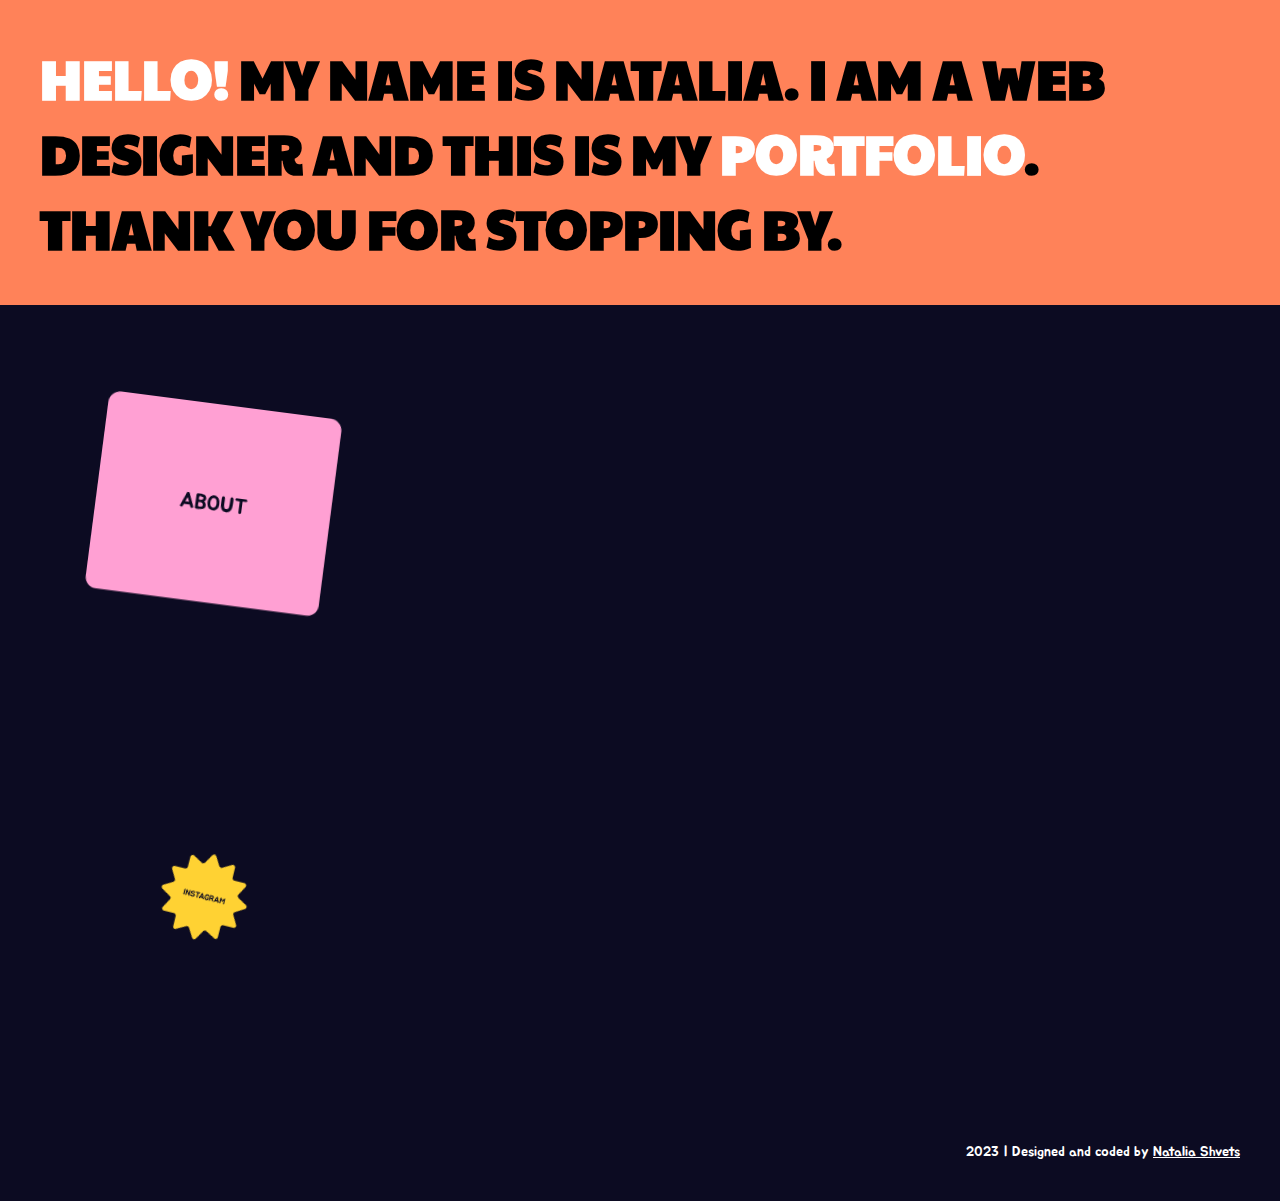
<file: index.html>
<!DOCTYPE html>
<html lang="en">
<head>
    <meta charset="UTF-8">
    <meta http-equiv="X-UA-Compatible" content="IE=edge">
    <meta name="viewport" content="width=device-width, initial-scale=1.0">
    <title>Natalia Shvets</title>
    <link rel="shortcut icon" type="image/ico" href="https://cdn.glitch.global/4b5fbab2-b07e-4038-a8d4-02d66b0f72da/coffee.ico?v=1675710442443">
    <link rel="stylesheet" href="style.css">
    <link rel="preconnect" href="https://fonts.googleapis.com">
    <link rel="preconnect" href="https://fonts.gstatic.com" crossorigin>
    <link href="https://fonts.googleapis.com/css2?family=Jua&family=Paytone+One&display=swap" rel="stylesheet">
</head>
<body>
    <div class="greeting">
        <h1><span class="greetingTextHighlight hello">hello! </span>My name is natalia. I am a web designer and this is my <span class="greetingTextHighlight portfolio">portfolio</span>. <br> Thank you for stopping by.</h1>
    </div>
    <div class="navigation">
        <div class="blockOne">
            <button class="btn about">
                <a href="about.html">
                    <svg class="btnVector vectorAbout"  viewBox="0 0 394 333" fill="none" xmlns="http://www.w3.org/2000/svg">
                        <path id="about" d="M0 20C0 8.95431 8.95431 0 20 0H374C385.046 0 394 8.95431 394 20V313C394 324.046 385.046 333 374 333H20C8.9543 333 0 324.046 0 313V20Z" />
                        <path d="M163.681 175.552C163.705 175.696 163.717 175.84 163.717 175.984C163.741 176.104 163.753 176.248 163.753 176.416C163.753 176.704 163.669 176.968 163.501 177.208C163.429 177.328 163.333 177.448 163.213 177.568C163.093 177.664 162.949 177.748 162.781 177.82C162.181 178.156 161.545 178.276 160.873 178.18C160.537 178.084 160.237 177.928 159.973 177.712C159.925 177.664 159.889 177.64 159.865 177.64C159.841 177.616 159.817 177.58 159.793 177.532C159.769 177.508 159.745 177.484 159.721 177.46C159.697 177.412 159.661 177.376 159.613 177.352C159.493 177.232 159.397 177.124 159.325 177.028C159.253 176.908 159.181 176.788 159.109 176.668C159.061 176.548 159.001 176.44 158.929 176.344C158.881 176.224 158.821 176.104 158.749 175.984C158.701 175.888 158.653 175.804 158.605 175.732C158.557 175.636 158.521 175.54 158.497 175.444C158.401 175.228 158.341 175.036 158.317 174.868L157.561 173.104C155.905 173.104 154.249 173.116 152.593 173.14C150.961 173.14 149.317 173.128 147.661 173.104L146.905 174.868C146.857 174.964 146.821 175.06 146.797 175.156C146.797 175.252 146.773 175.348 146.725 175.444C146.677 175.54 146.629 175.636 146.581 175.732C146.557 175.804 146.521 175.888 146.473 175.984C146.401 176.104 146.329 176.224 146.257 176.344C146.209 176.44 146.149 176.548 146.077 176.668C146.029 176.788 145.969 176.908 145.897 177.028C145.825 177.124 145.729 177.232 145.609 177.352C145.561 177.376 145.525 177.412 145.501 177.46C145.477 177.484 145.453 177.508 145.429 177.532C145.405 177.58 145.381 177.616 145.357 177.64C145.333 177.64 145.297 177.664 145.249 177.712C144.985 177.928 144.685 178.084 144.349 178.18C143.677 178.276 143.041 178.156 142.441 177.82C142.273 177.748 142.129 177.664 142.009 177.568C141.889 177.448 141.793 177.328 141.721 177.208C141.553 176.968 141.469 176.704 141.469 176.416C141.469 176.248 141.469 176.104 141.469 175.984C141.493 175.84 141.517 175.696 141.541 175.552C141.589 175.336 141.649 175.12 141.721 174.904C141.793 174.688 141.829 174.58 141.829 174.58L149.317 156.148L149.533 155.572C149.581 155.428 149.641 155.296 149.713 155.176C149.785 155.056 149.845 154.912 149.893 154.744C150.013 154.432 150.145 154.156 150.289 153.916C150.361 153.772 150.445 153.64 150.541 153.52C150.637 153.4 150.733 153.28 150.829 153.16C150.973 152.968 151.177 152.812 151.441 152.692C151.777 152.572 152.161 152.512 152.593 152.512C153.049 152.512 153.445 152.572 153.781 152.692C154.045 152.812 154.249 152.968 154.393 153.16C154.561 153.376 154.741 153.628 154.933 153.916C155.077 154.156 155.209 154.432 155.329 154.744C155.377 154.912 155.437 155.056 155.509 155.176C155.581 155.296 155.641 155.428 155.689 155.572L155.905 156.148L163.393 174.58C163.393 174.58 163.429 174.688 163.501 174.904C163.573 175.12 163.633 175.336 163.681 175.552ZM155.149 166.732C154.837 166.036 154.513 165.316 154.177 164.572C153.865 163.828 153.529 163.072 153.169 162.304C153.073 162.088 152.977 161.872 152.881 161.656C152.785 161.416 152.689 161.188 152.593 160.972C152.521 161.188 152.437 161.416 152.341 161.656C152.245 161.872 152.149 162.088 152.053 162.304C151.693 163.072 151.345 163.828 151.009 164.572C150.697 165.316 150.385 166.036 150.073 166.732L149.425 168.316H155.797L155.149 166.732Z" fill="#0C0B22"/>
                        <path d="M180.825 164.716C181.521 165.172 182.109 165.712 182.589 166.336C183.093 166.936 183.489 167.68 183.777 168.568C184.089 169.552 184.245 170.548 184.245 171.556C184.269 172.54 184.089 173.464 183.705 174.328C183.345 175.168 182.757 175.912 181.941 176.56C181.149 177.184 180.105 177.628 178.809 177.892C178.113 178.06 177.297 178.192 176.361 178.288C175.425 178.384 174.585 178.432 173.841 178.432C172.905 178.456 171.933 178.456 170.925 178.432C169.941 178.432 168.981 178.336 168.045 178.144C167.637 178.024 167.337 177.82 167.145 177.532C166.977 177.22 166.857 176.872 166.785 176.488C166.689 176.272 166.641 176.056 166.641 175.84V155.392C166.641 154.72 166.773 154.204 167.037 153.844C167.325 153.46 167.697 153.184 168.153 153.016C168.609 152.824 169.125 152.716 169.701 152.692C170.277 152.644 170.877 152.62 171.501 152.62C171.981 152.62 172.461 152.62 172.941 152.62C173.445 152.596 173.949 152.596 174.453 152.62C175.245 152.644 176.061 152.716 176.901 152.836C177.765 152.932 178.581 153.124 179.349 153.412C179.709 153.532 180.093 153.7 180.501 153.916C180.909 154.108 181.233 154.348 181.473 154.636C182.241 155.332 182.805 156.148 183.165 157.084C183.549 157.996 183.717 158.932 183.669 159.892C183.621 160.828 183.357 161.728 182.877 162.592C182.421 163.456 181.737 164.164 180.825 164.716ZM174.525 174.256C175.269 174.208 176.025 174.124 176.793 174.004C177.561 173.884 178.089 173.656 178.377 173.32C178.689 172.936 178.905 172.492 179.025 171.988C179.169 171.46 179.205 170.932 179.133 170.404C179.085 169.852 178.929 169.336 178.665 168.856C178.425 168.352 178.101 167.956 177.693 167.668C177.141 167.236 176.505 166.96 175.785 166.84C175.065 166.696 174.357 166.624 173.661 166.624C173.325 166.624 173.013 166.636 172.725 166.66C172.461 166.66 172.221 166.696 172.005 166.768C171.813 166.816 171.669 166.924 171.573 167.092C171.477 167.26 171.429 167.512 171.429 167.848C171.477 168.472 171.477 169.096 171.429 169.72C171.381 170.344 171.357 170.944 171.357 171.52C171.357 171.856 171.345 172.228 171.321 172.636C171.321 173.02 171.453 173.344 171.717 173.608C171.981 173.872 172.365 174.052 172.869 174.148C173.373 174.244 173.925 174.28 174.525 174.256ZM175.245 156.976C174.501 156.952 173.877 156.94 173.373 156.94C172.893 156.916 172.509 156.952 172.221 157.048C171.957 157.12 171.765 157.3 171.645 157.588C171.549 157.852 171.513 158.26 171.537 158.812C171.537 159.268 171.525 159.724 171.501 160.18C171.501 160.612 171.501 161.044 171.501 161.476C171.501 161.956 171.657 162.316 171.969 162.556C172.281 162.772 172.665 162.904 173.121 162.952C173.601 163 174.093 163 174.597 162.952C175.125 162.904 175.581 162.844 175.965 162.772C176.829 162.628 177.489 162.34 177.945 161.908C178.425 161.452 178.701 160.792 178.773 159.928C178.869 158.848 178.581 158.104 177.909 157.696C177.261 157.264 176.373 157.024 175.245 156.976Z" fill="#0C0B22"/>
                        <path d="M193.052 153.376C194.66 152.776 196.112 152.512 197.408 152.584C198.728 152.656 199.904 152.992 200.936 153.592C201.968 154.168 202.844 154.948 203.564 155.932C204.308 156.916 204.908 158.02 205.364 159.244C205.724 160.156 206 161.116 206.192 162.124C206.384 163.132 206.492 164.14 206.516 165.148C206.564 166.132 206.528 167.104 206.408 168.064C206.312 169.024 206.144 169.912 205.904 170.728C205.76 171.28 205.592 171.784 205.4 172.24C205.208 172.696 204.98 173.152 204.716 173.608C204.116 174.64 203.336 175.48 202.376 176.128C201.44 176.776 200.408 177.232 199.28 177.496C198.512 177.688 197.72 177.784 196.904 177.784C196.088 177.76 195.284 177.652 194.492 177.46C193.7 177.244 192.932 176.944 192.188 176.56C191.468 176.152 190.808 175.648 190.208 175.048C189.464 174.328 188.852 173.5 188.372 172.564C187.892 171.604 187.52 170.608 187.256 169.576C186.992 168.52 186.824 167.464 186.752 166.408C186.68 165.352 186.68 164.344 186.752 163.384C186.824 162.496 186.992 161.548 187.256 160.54C187.544 159.532 187.952 158.56 188.48 157.624C189.008 156.688 189.644 155.848 190.388 155.104C191.156 154.336 192.044 153.76 193.052 153.376ZM201.476 168.784C201.764 167.656 201.884 166.384 201.836 164.968C201.788 163.552 201.56 162.22 201.152 160.972C200.888 160.204 200.552 159.532 200.144 158.956C199.76 158.356 199.292 157.9 198.74 157.588C198.212 157.276 197.588 157.12 196.868 157.12C196.148 157.12 195.344 157.336 194.456 157.768C193.928 158.032 193.472 158.392 193.088 158.848C192.728 159.304 192.428 159.82 192.188 160.396C191.972 160.972 191.792 161.572 191.648 162.196C191.528 162.82 191.456 163.42 191.432 163.996C191.384 164.62 191.372 165.28 191.396 165.976C191.42 166.648 191.492 167.332 191.612 168.028C191.756 168.7 191.948 169.348 192.188 169.972C192.428 170.572 192.752 171.112 193.16 171.592C193.784 172.312 194.504 172.816 195.32 173.104C196.16 173.368 196.988 173.404 197.804 173.212C199.124 172.924 200.132 172.048 200.828 170.584C201.116 170.056 201.332 169.456 201.476 168.784Z" fill="#0C0B22"/>
                        <path d="M229.117 154.492C229.261 155.644 229.345 156.988 229.369 158.524C229.393 160.036 229.369 161.572 229.297 163.132C229.249 164.668 229.141 166.132 228.973 167.524C228.805 168.892 228.601 169.996 228.361 170.836C228.193 171.34 227.989 171.868 227.749 172.42C227.533 172.948 227.293 173.428 227.029 173.86C226.645 174.508 226.177 175.084 225.625 175.588C225.073 176.068 224.461 176.488 223.789 176.848C223.141 177.184 222.445 177.448 221.701 177.64C220.981 177.832 220.261 177.94 219.541 177.964C218.269 178.012 217.057 177.832 215.905 177.424C214.777 176.992 213.733 176.32 212.773 175.408C212.053 174.712 211.477 173.968 211.045 173.176C210.613 172.384 210.277 171.556 210.037 170.692C209.797 169.804 209.641 168.892 209.569 167.956C209.521 167.02 209.497 166.06 209.497 165.076C209.497 164.62 209.485 164.056 209.461 163.384C209.461 162.688 209.461 161.98 209.461 161.26C209.461 160.516 209.461 159.796 209.461 159.1C209.461 158.404 209.473 157.816 209.497 157.336C209.497 157.024 209.497 156.688 209.497 156.328C209.497 155.944 209.509 155.572 209.533 155.212C209.581 154.828 209.653 154.468 209.749 154.132C209.845 153.772 209.989 153.448 210.181 153.16C210.397 152.848 210.697 152.62 211.081 152.476C211.465 152.332 211.861 152.26 212.269 152.26C212.701 152.26 213.109 152.344 213.493 152.512C213.877 152.68 214.189 152.92 214.429 153.232C214.549 153.424 214.633 153.616 214.681 153.808C214.729 154 214.765 154.216 214.789 154.456C214.837 155.248 214.861 156.148 214.861 157.156C214.885 158.164 214.885 159.148 214.861 160.108C214.861 161.044 214.849 161.908 214.825 162.7C214.801 163.492 214.789 164.08 214.789 164.464C214.789 165.904 214.861 167.212 215.005 168.388C215.149 169.54 215.485 170.5 216.013 171.268C216.493 171.964 217.057 172.408 217.705 172.6C218.353 172.792 219.001 172.852 219.649 172.78C220.249 172.708 220.849 172.492 221.449 172.132C222.073 171.748 222.565 171.196 222.925 170.476C223.069 170.212 223.189 169.912 223.285 169.576C223.381 169.24 223.453 168.928 223.501 168.64C223.597 167.728 223.681 166.672 223.753 165.472C223.825 164.248 223.885 163 223.933 161.728C223.981 160.456 224.005 159.208 224.005 157.984C224.005 156.76 223.993 155.656 223.969 154.672C224.017 154.24 224.149 153.844 224.365 153.484C224.557 153.172 224.833 152.896 225.193 152.656C225.553 152.416 226.045 152.296 226.669 152.296C227.173 152.32 227.581 152.452 227.893 152.692C228.205 152.908 228.457 153.148 228.649 153.412C228.865 153.724 229.021 154.084 229.117 154.492Z" fill="#0C0B22"/>
                        <path d="M252.15 153.628C252.414 153.94 252.546 154.264 252.546 154.6C252.546 154.744 252.534 154.9 252.51 155.068C252.51 155.212 252.498 155.344 252.474 155.464C252.402 155.728 252.246 155.98 252.006 156.22C251.814 156.364 251.55 156.472 251.214 156.544C251.046 156.592 250.878 156.628 250.71 156.652C250.542 156.676 250.362 156.712 250.17 156.76C250.002 156.784 249.834 156.796 249.666 156.796C249.498 156.796 249.318 156.796 249.126 156.796H247.29C246.858 156.82 246.426 156.832 245.994 156.832C245.586 156.832 245.178 156.832 244.77 156.832C244.794 157.576 244.806 158.38 244.806 159.244C244.806 160.084 244.794 161.068 244.77 162.196C244.77 163.324 244.758 164.632 244.734 166.12C244.734 167.608 244.734 169.336 244.734 171.304V174.04C244.734 174.28 244.746 174.46 244.77 174.58C244.77 174.676 244.77 174.772 244.77 174.868C244.77 174.94 244.758 175.036 244.734 175.156C244.686 175.372 244.65 175.624 244.626 175.912C244.626 176.032 244.614 176.152 244.59 176.272C244.566 176.368 244.53 176.476 244.482 176.596C244.386 176.692 244.338 176.764 244.338 176.812L244.23 177.028C244.11 177.268 243.882 177.496 243.546 177.712C243.018 177.976 242.43 178.036 241.782 177.892C241.374 177.844 241.062 177.736 240.846 177.568C240.63 177.352 240.474 177.136 240.378 176.92C240.234 176.656 240.15 176.404 240.126 176.164C240.054 175.948 240.018 175.72 240.018 175.48V156.976C239.874 156.976 239.574 156.976 239.118 156.976C238.662 156.976 238.17 156.976 237.642 156.976C237.138 156.952 236.658 156.928 236.202 156.904C235.746 156.88 235.434 156.856 235.266 156.832C235.122 156.808 234.894 156.772 234.582 156.724C234.294 156.676 234.054 156.628 233.862 156.58C233.358 156.436 232.962 156.208 232.674 155.896C232.41 155.584 232.278 155.236 232.278 154.852C232.278 154.708 232.278 154.564 232.278 154.42C232.278 154.276 232.302 154.144 232.35 154.024C232.422 153.736 232.614 153.496 232.926 153.304C233.022 153.232 233.166 153.148 233.358 153.052C233.574 152.932 233.778 152.848 233.97 152.8C234.258 152.704 234.618 152.632 235.05 152.584C235.242 152.56 235.434 152.548 235.626 152.548C235.818 152.548 236.022 152.548 236.238 152.548C237.078 152.548 237.87 152.548 238.614 152.548C239.382 152.548 240.186 152.536 241.026 152.512C242.418 152.488 243.798 152.488 245.166 152.512C246.558 152.512 247.938 152.536 249.306 152.584C249.618 152.608 249.918 152.644 250.206 152.692C250.494 152.74 250.782 152.824 251.07 152.944C251.286 153.016 251.49 153.112 251.682 153.232C251.874 153.328 252.03 153.46 252.15 153.628Z" fill="#0C0B22"/>
                        </svg>
                    </a> 
            </button>
            <button class="btn instagram">
                <a href="https://www.instagram.com/kookooruza/" target="_blank">
                    <svg class="btnVector  vectorInstagram" viewBox="0 0 500 500" fill="none" xmlns="http://www.w3.org/2000/svg">
                        <path id="instagram" d="M184.388 5.59337C188.257 -0.963408 197.743 -0.963418 201.612 5.59336L225.238 45.6274C228.007 50.3197 234.023 51.9317 238.767 49.2526L279.245 26.395C285.875 22.6514 294.089 27.3941 294.162 35.0072L294.605 81.4907C294.657 86.9389 299.061 91.3428 304.509 91.3948L350.993 91.8384C358.606 91.911 363.349 100.126 359.605 106.755L336.748 147.233C334.069 151.977 335.68 157.993 340.373 160.762L380.407 184.388C386.964 188.257 386.964 197.743 380.407 201.612L340.373 225.238C335.68 228.007 334.069 234.023 336.748 238.767L359.605 279.245C363.349 285.875 358.606 294.089 350.993 294.162L304.51 294.605C299.061 294.657 294.657 299.061 294.605 304.51L294.162 350.993C294.089 358.606 285.875 363.349 279.245 359.605L238.767 336.748C234.023 334.069 228.007 335.68 225.238 340.373L201.612 380.407C197.743 386.964 188.257 386.964 184.388 380.407L160.762 340.373C157.993 335.68 151.977 334.069 147.233 336.748L106.755 359.605C100.126 363.349 91.911 358.606 91.8384 350.993L91.3948 304.51C91.3428 299.061 86.9389 294.657 81.4907 294.605L35.0072 294.162C27.3941 294.089 22.6514 285.875 26.395 279.245L49.2526 238.767C51.9317 234.023 50.3197 228.007 45.6274 225.238L5.59337 201.612C-0.963408 197.743 -0.963418 188.257 5.59336 184.388L45.6274 160.762C50.3197 157.993 51.9317 151.977 49.2526 147.233L26.395 106.755C22.6514 100.126 27.3941 91.911 35.0072 91.8384L81.4907 91.3948C86.9389 91.3428 91.3428 86.9389 91.3948 81.4907L91.8384 35.0072C91.911 27.3941 100.126 22.6514 106.755 26.395L147.233 49.2526C151.977 51.9317 157.993 50.3197 160.762 45.6274L184.388 5.59337Z"/>
                        <path d="M100.556 200.184L100.592 197.34L100.628 192.048C100.652 191.28 100.664 190.488 100.664 189.672C100.664 188.856 100.664 188.016 100.664 187.152C100.664 186.288 100.664 185.52 100.664 184.848C100.664 184.176 100.688 183.42 100.736 182.58V182.436C100.76 182.196 100.772 181.956 100.772 181.716C100.796 181.452 100.808 181.188 100.808 180.924C100.832 180.492 100.964 180.024 101.204 179.52C101.372 179.184 101.624 178.896 101.96 178.656C102.344 178.464 102.716 178.368 103.076 178.368C103.268 178.368 103.436 178.38 103.58 178.404C103.748 178.404 103.904 178.416 104.048 178.44C104.36 178.488 104.636 178.632 104.876 178.872C105.02 178.992 105.152 179.184 105.272 179.448C105.32 179.592 105.356 179.736 105.38 179.88C105.428 180 105.464 180.132 105.488 180.276C105.512 180.444 105.524 180.6 105.524 180.744C105.548 180.888 105.56 181.032 105.56 181.176C105.56 181.344 105.548 181.5 105.524 181.644C105.524 181.764 105.524 181.896 105.524 182.04V182.652L105.308 201.336V201.696C105.308 201.768 105.296 201.864 105.272 201.984C105.272 202.08 105.26 202.2 105.236 202.344C105.188 202.464 105.14 202.596 105.092 202.74C105.068 202.86 105.032 202.992 104.984 203.136C104.912 203.256 104.828 203.376 104.732 203.496C104.66 203.592 104.564 203.688 104.444 203.784C104.252 203.976 103.94 204.108 103.508 204.18C102.86 204.324 102.248 204.264 101.672 204C101.384 203.808 101.18 203.568 101.06 203.28C100.988 203.208 100.952 203.136 100.952 203.064C100.928 203.016 100.904 202.98 100.88 202.956C100.856 202.932 100.832 202.896 100.808 202.848C100.76 202.728 100.724 202.608 100.7 202.488C100.676 202.344 100.664 202.2 100.664 202.056C100.64 201.936 100.616 201.816 100.592 201.696C100.592 201.576 100.58 201.456 100.556 201.336C100.532 201.144 100.532 200.94 100.556 200.724V200.184Z" fill="#0C0B22"/>
                        <path d="M129.114 201.264C129.09 201.672 129.03 202.104 128.934 202.56C128.862 203.016 128.634 203.388 128.25 203.676C127.962 203.916 127.638 204.06 127.278 204.108C126.918 204.156 126.558 204.132 126.198 204.036C125.862 203.964 125.538 203.844 125.226 203.676C124.914 203.484 124.662 203.256 124.47 202.992C123.654 201.984 122.898 200.952 122.202 199.896C121.53 198.816 120.846 197.736 120.15 196.656L117.126 192.084C116.718 191.436 116.286 190.716 115.83 189.924C115.374 189.108 114.906 188.352 114.426 187.656L114.318 201.408V201.732C114.318 202.116 114.246 202.5 114.102 202.884C113.982 203.244 113.766 203.556 113.454 203.82C113.214 204.012 112.902 204.144 112.518 204.216C111.918 204.336 111.414 204.3 111.006 204.108C110.622 203.916 110.31 203.652 110.07 203.316C109.854 202.98 109.698 202.596 109.602 202.164C109.53 201.708 109.518 201.264 109.566 200.832V200.22L109.638 197.412L109.674 192.192C109.698 191.424 109.71 190.644 109.71 189.852C109.71 189.036 109.71 188.208 109.71 187.368C109.686 186.336 109.686 185.244 109.71 184.092C109.758 182.94 109.806 181.86 109.854 180.852C109.902 180.3 110.034 179.832 110.25 179.448C110.346 179.112 110.598 178.824 111.006 178.584C111.27 178.416 111.606 178.308 112.014 178.26C112.446 178.212 112.818 178.224 113.13 178.296C113.25 178.344 113.37 178.404 113.49 178.476C113.61 178.524 113.73 178.584 113.85 178.656C113.97 178.752 114.078 178.848 114.174 178.944C114.294 179.04 114.402 179.148 114.498 179.268C114.618 179.388 114.726 179.52 114.822 179.664C114.918 179.784 115.014 179.904 115.11 180.024C115.182 180.168 115.254 180.3 115.326 180.42C115.398 180.54 115.482 180.66 115.578 180.78L115.974 181.356L124.29 194.46V192.084C124.29 191.316 124.278 190.536 124.254 189.744C124.254 188.928 124.242 188.088 124.218 187.224C124.218 186.216 124.218 185.136 124.218 183.984C124.242 182.832 124.278 181.752 124.326 180.744C124.326 180.336 124.446 179.868 124.686 179.34C124.806 179.028 125.01 178.776 125.298 178.584C125.586 178.392 125.91 178.26 126.27 178.188C126.63 178.116 126.99 178.116 127.35 178.188C127.71 178.26 128.022 178.404 128.286 178.62C128.358 178.692 128.43 178.776 128.502 178.872C128.574 178.968 128.634 179.076 128.682 179.196C128.802 179.508 128.874 179.784 128.898 180.024C128.97 180.36 129.006 180.66 129.006 180.924C129.006 183.924 129.006 186.984 129.006 190.104C129.03 193.224 129.054 196.284 129.078 199.284C129.078 199.62 129.09 199.956 129.114 200.292C129.138 200.604 129.138 200.928 129.114 201.264Z" fill="#0C0B22"/>
                        <path d="M150.678 193.524C150.798 193.86 150.882 194.244 150.93 194.676C151.002 195.084 151.038 195.504 151.038 195.936C151.038 196.368 151.002 196.8 150.93 197.232C150.882 197.64 150.81 198 150.714 198.312C150.33 199.656 149.562 200.784 148.41 201.696C147.258 202.584 145.938 203.232 144.45 203.64C142.986 204.048 141.462 204.192 139.878 204.072C138.318 203.952 136.926 203.556 135.702 202.884C134.934 202.452 134.274 201.924 133.722 201.3C133.17 200.676 132.702 199.98 132.318 199.212C132.174 198.948 132.078 198.648 132.03 198.312C132.006 197.952 132.042 197.616 132.138 197.304C132.234 196.968 132.39 196.68 132.606 196.44C132.822 196.176 133.122 195.996 133.506 195.9C133.746 195.852 134.01 195.828 134.298 195.828C134.61 195.828 134.91 195.876 135.198 195.972C135.486 196.044 135.75 196.176 135.99 196.368C136.23 196.536 136.422 196.776 136.566 197.088C136.83 197.592 137.202 198.06 137.682 198.492C138.186 198.9 138.714 199.236 139.266 199.5C140.058 199.764 140.85 199.872 141.642 199.824C142.458 199.776 143.19 199.596 143.838 199.284C144.51 198.972 145.05 198.552 145.458 198.024C145.866 197.472 146.07 196.848 146.07 196.152C146.07 195.576 145.986 195.108 145.818 194.748C145.65 194.364 145.41 194.052 145.098 193.812C144.81 193.548 144.45 193.332 144.018 193.164C143.61 192.996 143.154 192.852 142.65 192.732C142.074 192.612 141.486 192.528 140.886 192.48C140.31 192.432 139.722 192.372 139.122 192.3C138.522 192.228 137.934 192.132 137.358 192.012C136.782 191.892 136.218 191.712 135.666 191.472C134.562 191.016 133.722 190.32 133.146 189.384C132.57 188.448 132.222 187.44 132.102 186.36C132.006 185.28 132.138 184.212 132.498 183.156C132.858 182.076 133.434 181.152 134.226 180.384C134.994 179.688 135.906 179.196 136.962 178.908C138.042 178.596 139.23 178.416 140.526 178.368C141.246 178.344 141.966 178.368 142.686 178.44C143.43 178.512 144.138 178.632 144.81 178.8C145.506 178.968 146.142 179.184 146.718 179.448C147.318 179.712 147.834 180.024 148.266 180.384C148.578 180.624 148.89 180.948 149.202 181.356C149.514 181.74 149.754 182.16 149.922 182.616C150.09 183.048 150.138 183.468 150.066 183.876C150.018 184.284 149.766 184.632 149.31 184.92C148.926 185.16 148.554 185.268 148.194 185.244C147.858 185.196 147.534 185.088 147.222 184.92C146.91 184.728 146.61 184.512 146.322 184.272C146.034 184.032 145.77 183.816 145.53 183.624C144.882 183.144 144.078 182.82 143.118 182.652C142.158 182.484 141.258 182.448 140.418 182.544C139.89 182.616 139.398 182.736 138.942 182.904C138.486 183.072 138.09 183.3 137.754 183.588C137.442 183.876 137.19 184.236 136.998 184.668C136.83 185.076 136.77 185.544 136.818 186.072C136.842 186.456 136.95 186.78 137.142 187.044C137.358 187.308 137.61 187.524 137.898 187.692C138.21 187.86 138.546 187.992 138.906 188.088C139.266 188.184 139.626 188.256 139.986 188.304C141.066 188.448 142.146 188.556 143.226 188.628C144.306 188.7 145.362 188.94 146.394 189.348C147.45 189.756 148.35 190.308 149.094 191.004C149.838 191.7 150.366 192.54 150.678 193.524Z" fill="#0C0B22"/>
                        <path d="M172.363 179.628C172.627 179.94 172.759 180.264 172.759 180.6C172.759 180.744 172.747 180.9 172.723 181.068C172.723 181.212 172.711 181.344 172.687 181.464C172.615 181.728 172.459 181.98 172.219 182.22C172.027 182.364 171.763 182.472 171.427 182.544C171.259 182.592 171.091 182.628 170.923 182.652C170.755 182.676 170.575 182.712 170.383 182.76C170.215 182.784 170.047 182.796 169.879 182.796C169.711 182.796 169.531 182.796 169.339 182.796H167.503C167.071 182.82 166.639 182.832 166.207 182.832C165.799 182.832 165.391 182.832 164.983 182.832C165.007 183.576 165.019 184.38 165.019 185.244C165.019 186.084 165.007 187.068 164.983 188.196C164.983 189.324 164.971 190.632 164.947 192.12C164.947 193.608 164.947 195.336 164.947 197.304V200.04C164.947 200.28 164.959 200.46 164.983 200.58C164.983 200.676 164.983 200.772 164.983 200.868C164.983 200.94 164.971 201.036 164.947 201.156C164.899 201.372 164.863 201.624 164.839 201.912C164.839 202.032 164.827 202.152 164.803 202.272C164.779 202.368 164.743 202.476 164.695 202.596C164.599 202.692 164.551 202.764 164.551 202.812L164.443 203.028C164.323 203.268 164.095 203.496 163.759 203.712C163.231 203.976 162.643 204.036 161.995 203.892C161.587 203.844 161.275 203.736 161.059 203.568C160.843 203.352 160.687 203.136 160.591 202.92C160.447 202.656 160.363 202.404 160.339 202.164C160.267 201.948 160.231 201.72 160.231 201.48V182.976C160.087 182.976 159.787 182.976 159.331 182.976C158.875 182.976 158.383 182.976 157.855 182.976C157.351 182.952 156.871 182.928 156.415 182.904C155.959 182.88 155.647 182.856 155.479 182.832C155.335 182.808 155.107 182.772 154.795 182.724C154.507 182.676 154.267 182.628 154.075 182.58C153.571 182.436 153.175 182.208 152.887 181.896C152.623 181.584 152.491 181.236 152.491 180.852C152.491 180.708 152.491 180.564 152.491 180.42C152.491 180.276 152.515 180.144 152.563 180.024C152.635 179.736 152.827 179.496 153.139 179.304C153.235 179.232 153.379 179.148 153.571 179.052C153.787 178.932 153.991 178.848 154.183 178.8C154.471 178.704 154.831 178.632 155.263 178.584C155.455 178.56 155.647 178.548 155.839 178.548C156.031 178.548 156.235 178.548 156.451 178.548C157.291 178.548 158.083 178.548 158.827 178.548C159.595 178.548 160.399 178.536 161.239 178.512C162.631 178.488 164.011 178.488 165.379 178.512C166.771 178.512 168.151 178.536 169.519 178.584C169.831 178.608 170.131 178.644 170.419 178.692C170.707 178.74 170.995 178.824 171.283 178.944C171.499 179.016 171.703 179.112 171.895 179.232C172.087 179.328 172.243 179.46 172.363 179.628Z" fill="#0C0B22"/>
                        <path d="M193.16 201.552C193.184 201.696 193.196 201.84 193.196 201.984C193.22 202.104 193.232 202.248 193.232 202.416C193.232 202.704 193.148 202.968 192.98 203.208C192.908 203.328 192.812 203.448 192.692 203.568C192.572 203.664 192.428 203.748 192.26 203.82C191.66 204.156 191.024 204.276 190.352 204.18C190.016 204.084 189.716 203.928 189.452 203.712C189.404 203.664 189.368 203.64 189.344 203.64C189.32 203.616 189.296 203.58 189.272 203.532C189.248 203.508 189.224 203.484 189.2 203.46C189.176 203.412 189.14 203.376 189.092 203.352C188.972 203.232 188.876 203.124 188.804 203.028C188.732 202.908 188.66 202.788 188.588 202.668C188.54 202.548 188.48 202.44 188.408 202.344C188.36 202.224 188.3 202.104 188.228 201.984C188.18 201.888 188.132 201.804 188.084 201.732C188.036 201.636 188 201.54 187.976 201.444C187.88 201.228 187.82 201.036 187.796 200.868L187.04 199.104C185.384 199.104 183.728 199.116 182.072 199.14C180.44 199.14 178.796 199.128 177.14 199.104L176.384 200.868C176.336 200.964 176.3 201.06 176.276 201.156C176.276 201.252 176.252 201.348 176.204 201.444C176.156 201.54 176.108 201.636 176.06 201.732C176.036 201.804 176 201.888 175.952 201.984C175.88 202.104 175.808 202.224 175.736 202.344C175.688 202.44 175.628 202.548 175.556 202.668C175.508 202.788 175.448 202.908 175.376 203.028C175.304 203.124 175.208 203.232 175.088 203.352C175.04 203.376 175.004 203.412 174.98 203.46C174.956 203.484 174.932 203.508 174.908 203.532C174.884 203.58 174.86 203.616 174.836 203.64C174.812 203.64 174.776 203.664 174.728 203.712C174.464 203.928 174.164 204.084 173.828 204.18C173.156 204.276 172.52 204.156 171.92 203.82C171.752 203.748 171.608 203.664 171.488 203.568C171.368 203.448 171.272 203.328 171.2 203.208C171.032 202.968 170.948 202.704 170.948 202.416C170.948 202.248 170.948 202.104 170.948 201.984C170.972 201.84 170.996 201.696 171.02 201.552C171.068 201.336 171.128 201.12 171.2 200.904C171.272 200.688 171.308 200.58 171.308 200.58L178.796 182.148L179.012 181.572C179.06 181.428 179.12 181.296 179.192 181.176C179.264 181.056 179.324 180.912 179.372 180.744C179.492 180.432 179.624 180.156 179.768 179.916C179.84 179.772 179.924 179.64 180.02 179.52C180.116 179.4 180.212 179.28 180.308 179.16C180.452 178.968 180.656 178.812 180.92 178.692C181.256 178.572 181.64 178.512 182.072 178.512C182.528 178.512 182.924 178.572 183.26 178.692C183.524 178.812 183.728 178.968 183.872 179.16C184.04 179.376 184.22 179.628 184.412 179.916C184.556 180.156 184.688 180.432 184.808 180.744C184.856 180.912 184.916 181.056 184.988 181.176C185.06 181.296 185.12 181.428 185.168 181.572L185.384 182.148L192.872 200.58C192.872 200.58 192.908 200.688 192.98 200.904C193.052 201.12 193.112 201.336 193.16 201.552ZM184.628 192.732C184.316 192.036 183.992 191.316 183.656 190.572C183.344 189.828 183.008 189.072 182.648 188.304C182.552 188.088 182.456 187.872 182.36 187.656C182.264 187.416 182.168 187.188 182.072 186.972C182 187.188 181.916 187.416 181.82 187.656C181.724 187.872 181.628 188.088 181.532 188.304C181.172 189.072 180.824 189.828 180.488 190.572C180.176 191.316 179.864 192.036 179.552 192.732L178.904 194.316H185.276L184.628 192.732Z" fill="#0C0B22"/>
                        <path d="M214.074 195.432C214.074 196.152 214.038 196.884 213.966 197.628C213.894 198.348 213.75 199.056 213.534 199.752C213.318 200.424 212.994 201.072 212.562 201.696C212.13 202.296 211.542 202.824 210.798 203.28C210.438 203.52 210.006 203.724 209.502 203.892C209.022 204.036 208.506 204.156 207.954 204.252C207.426 204.372 206.898 204.444 206.37 204.468C205.842 204.516 205.35 204.528 204.894 204.504C202.734 204.432 200.982 203.916 199.638 202.956C198.318 201.972 197.298 200.76 196.578 199.32C195.882 197.88 195.426 196.32 195.21 194.64C195.018 192.936 194.982 191.316 195.102 189.78C195.174 188.868 195.33 187.884 195.57 186.828C195.834 185.772 196.206 184.752 196.686 183.768C197.19 182.784 197.802 181.896 198.522 181.104C199.266 180.312 200.142 179.712 201.15 179.304C202.086 178.92 203.106 178.68 204.21 178.584C205.338 178.464 206.442 178.5 207.522 178.692C208.626 178.884 209.646 179.232 210.582 179.736C211.542 180.24 212.298 180.912 212.85 181.752C213.234 182.376 213.534 183.132 213.75 184.02C213.966 184.908 214.002 185.76 213.858 186.576C213.738 187.296 213.486 187.8 213.102 188.088C212.718 188.352 212.298 188.46 211.842 188.412C211.386 188.34 210.942 188.148 210.51 187.836C210.102 187.5 209.826 187.08 209.682 186.576C209.514 186.024 209.31 185.52 209.07 185.064C208.83 184.584 208.458 184.188 207.954 183.876C207.378 183.516 206.766 183.312 206.118 183.264C205.494 183.216 204.882 183.288 204.282 183.48C203.706 183.672 203.154 183.972 202.626 184.38C202.122 184.788 201.702 185.256 201.366 185.784C200.958 186.384 200.646 187.044 200.43 187.764C200.214 188.46 200.058 189.192 199.962 189.96C199.866 190.704 199.83 191.46 199.854 192.228C199.902 192.972 199.998 193.692 200.142 194.388C200.406 195.564 200.814 196.668 201.366 197.7C201.582 198.084 201.87 198.432 202.23 198.744C202.614 199.032 203.034 199.272 203.49 199.464C203.946 199.632 204.426 199.74 204.93 199.788C205.434 199.836 205.914 199.8 206.37 199.68C207.018 199.512 207.546 199.296 207.954 199.032C208.362 198.744 208.686 198.408 208.926 198.024C209.166 197.64 209.322 197.22 209.394 196.764C209.49 196.308 209.538 195.828 209.538 195.324V195.288C209.226 195.288 208.95 195.288 208.71 195.288C208.47 195.264 208.29 195.252 208.17 195.252C207.642 195.252 207.126 195.156 206.622 194.964C206.19 194.82 205.866 194.592 205.65 194.28C205.41 194.016 205.29 193.692 205.29 193.308C205.29 193.164 205.29 193.032 205.29 192.912C205.314 192.768 205.338 192.624 205.362 192.48C205.434 192.288 205.59 192.048 205.83 191.76C205.974 191.64 206.202 191.544 206.514 191.472C206.658 191.424 206.802 191.388 206.946 191.364C207.09 191.316 207.258 191.28 207.45 191.256C207.594 191.232 207.75 191.22 207.918 191.22C208.086 191.22 208.254 191.22 208.422 191.22H211.698C211.962 191.196 212.262 191.232 212.598 191.328C212.958 191.4 213.234 191.52 213.426 191.688C213.498 191.784 213.57 191.88 213.642 191.976C213.714 192.072 213.774 192.18 213.822 192.3C213.918 192.564 213.978 192.828 214.002 193.092C214.026 193.236 214.038 193.392 214.038 193.56C214.062 193.704 214.074 193.836 214.074 193.956V195.432Z" fill="#0C0B22"/>
                        <path d="M235.543 202.416C235.567 202.656 235.543 202.884 235.471 203.1C235.423 203.244 235.351 203.364 235.255 203.46C235.183 203.556 235.087 203.652 234.967 203.748C234.751 203.892 234.487 204.024 234.175 204.144C233.983 204.192 233.791 204.228 233.599 204.252C233.431 204.3 233.251 204.3 233.059 204.252C232.675 204.228 232.339 204.084 232.051 203.82C231.643 203.484 231.307 203.112 231.043 202.704C230.923 202.512 230.791 202.296 230.647 202.056C230.503 201.816 230.371 201.564 230.251 201.3L226.255 193.704C226.063 193.704 225.871 193.716 225.679 193.74C225.487 193.74 225.295 193.752 225.103 193.776C224.599 193.824 224.119 193.836 223.663 193.812C223.231 193.788 222.775 193.788 222.295 193.812H221.611V200.328C221.611 200.52 221.599 200.7 221.575 200.868C221.575 201.036 221.575 201.216 221.575 201.408C221.575 201.528 221.563 201.684 221.539 201.876C221.539 202.068 221.527 202.248 221.503 202.416C221.455 202.68 221.347 202.956 221.179 203.244C221.011 203.508 220.783 203.736 220.495 203.928C219.991 204.24 219.379 204.324 218.659 204.18C218.347 204.108 218.047 203.988 217.759 203.82C217.663 203.748 217.579 203.664 217.507 203.568C217.435 203.448 217.375 203.328 217.327 203.208C217.279 203.088 217.231 202.968 217.183 202.848C217.159 202.704 217.123 202.572 217.075 202.452C217.003 202.212 216.967 201.984 216.967 201.768V181.32C216.967 181.176 216.967 181.032 216.967 180.888C216.991 180.72 217.015 180.576 217.039 180.456C217.063 180.192 217.147 179.928 217.291 179.664C217.363 179.376 217.483 179.172 217.651 179.052C217.795 178.908 218.011 178.788 218.299 178.692C218.611 178.572 219.055 178.524 219.631 178.548C220.711 178.572 221.779 178.584 222.835 178.584C223.891 178.584 224.947 178.608 226.003 178.656C226.699 178.704 227.431 178.788 228.199 178.908C228.991 179.004 229.723 179.184 230.395 179.448C230.827 179.616 231.223 179.784 231.583 179.952C232.039 180.216 232.399 180.468 232.663 180.708C233.503 181.476 234.139 182.4 234.571 183.48C235.003 184.56 235.219 185.652 235.219 186.756C235.219 188.052 234.907 189.24 234.283 190.32C233.683 191.4 232.711 192.204 231.367 192.732C231.319 192.78 231.247 192.816 231.151 192.84C231.079 192.84 231.019 192.852 230.971 192.876L234.283 199.536L234.607 200.112C234.655 200.208 234.715 200.316 234.787 200.436C234.859 200.556 234.919 200.676 234.967 200.796C235.039 200.916 235.099 201.048 235.147 201.192C235.219 201.336 235.291 201.468 235.363 201.588C235.435 201.924 235.495 202.2 235.543 202.416ZM226.543 189.6C226.975 189.6 227.383 189.528 227.767 189.384C228.175 189.216 228.535 189 228.847 188.736C229.183 188.472 229.459 188.172 229.675 187.836C229.891 187.476 230.011 187.092 230.035 186.684C230.131 185.484 229.819 184.596 229.099 184.02C228.379 183.42 227.431 183.096 226.255 183.048C225.559 183 224.791 182.976 223.951 182.976C223.135 182.976 222.355 182.976 221.611 182.976C221.635 183.96 221.635 184.968 221.611 186C221.611 187.008 221.611 188.208 221.611 189.6H226.543Z" fill="#0C0B22"/>
                        <path d="M260.66 201.552C260.684 201.696 260.696 201.84 260.696 201.984C260.72 202.104 260.732 202.248 260.732 202.416C260.732 202.704 260.648 202.968 260.48 203.208C260.408 203.328 260.312 203.448 260.192 203.568C260.072 203.664 259.928 203.748 259.76 203.82C259.16 204.156 258.524 204.276 257.852 204.18C257.516 204.084 257.216 203.928 256.952 203.712C256.904 203.664 256.868 203.64 256.844 203.64C256.82 203.616 256.796 203.58 256.772 203.532C256.748 203.508 256.724 203.484 256.7 203.46C256.676 203.412 256.64 203.376 256.592 203.352C256.472 203.232 256.376 203.124 256.304 203.028C256.232 202.908 256.16 202.788 256.088 202.668C256.04 202.548 255.98 202.44 255.908 202.344C255.86 202.224 255.8 202.104 255.728 201.984C255.68 201.888 255.632 201.804 255.584 201.732C255.536 201.636 255.5 201.54 255.476 201.444C255.38 201.228 255.32 201.036 255.296 200.868L254.54 199.104C252.884 199.104 251.228 199.116 249.572 199.14C247.94 199.14 246.296 199.128 244.64 199.104L243.884 200.868C243.836 200.964 243.8 201.06 243.776 201.156C243.776 201.252 243.752 201.348 243.704 201.444C243.656 201.54 243.608 201.636 243.56 201.732C243.536 201.804 243.5 201.888 243.452 201.984C243.38 202.104 243.308 202.224 243.236 202.344C243.188 202.44 243.128 202.548 243.056 202.668C243.008 202.788 242.948 202.908 242.876 203.028C242.804 203.124 242.708 203.232 242.588 203.352C242.54 203.376 242.504 203.412 242.48 203.46C242.456 203.484 242.432 203.508 242.408 203.532C242.384 203.58 242.36 203.616 242.336 203.64C242.312 203.64 242.276 203.664 242.228 203.712C241.964 203.928 241.664 204.084 241.328 204.18C240.656 204.276 240.02 204.156 239.42 203.82C239.252 203.748 239.108 203.664 238.988 203.568C238.868 203.448 238.772 203.328 238.7 203.208C238.532 202.968 238.448 202.704 238.448 202.416C238.448 202.248 238.448 202.104 238.448 201.984C238.472 201.84 238.496 201.696 238.52 201.552C238.568 201.336 238.628 201.12 238.7 200.904C238.772 200.688 238.808 200.58 238.808 200.58L246.296 182.148L246.512 181.572C246.56 181.428 246.62 181.296 246.692 181.176C246.764 181.056 246.824 180.912 246.872 180.744C246.992 180.432 247.124 180.156 247.268 179.916C247.34 179.772 247.424 179.64 247.52 179.52C247.616 179.4 247.712 179.28 247.808 179.16C247.952 178.968 248.156 178.812 248.42 178.692C248.756 178.572 249.14 178.512 249.572 178.512C250.028 178.512 250.424 178.572 250.76 178.692C251.024 178.812 251.228 178.968 251.372 179.16C251.54 179.376 251.72 179.628 251.912 179.916C252.056 180.156 252.188 180.432 252.308 180.744C252.356 180.912 252.416 181.056 252.488 181.176C252.56 181.296 252.62 181.428 252.668 181.572L252.884 182.148L260.372 200.58C260.372 200.58 260.408 200.688 260.48 200.904C260.552 201.12 260.612 201.336 260.66 201.552ZM252.128 192.732C251.816 192.036 251.492 191.316 251.156 190.572C250.844 189.828 250.508 189.072 250.148 188.304C250.052 188.088 249.956 187.872 249.86 187.656C249.764 187.416 249.668 187.188 249.572 186.972C249.5 187.188 249.416 187.416 249.32 187.656C249.224 187.872 249.128 188.088 249.032 188.304C248.672 189.072 248.324 189.828 247.988 190.572C247.676 191.316 247.364 192.036 247.052 192.732L246.404 194.316H252.776L252.128 192.732Z" fill="#0C0B22"/>
                        <path d="M285.544 201.408C285.52 201.696 285.484 201.996 285.436 202.308C285.388 202.62 285.304 202.908 285.184 203.172C285.064 203.46 284.908 203.676 284.716 203.82C284.452 204.06 284.14 204.192 283.78 204.216C283.444 204.336 283.12 204.372 282.808 204.324C282.496 204.276 282.208 204.192 281.944 204.072C281.608 203.856 281.356 203.604 281.188 203.316C281.044 203.004 280.936 202.68 280.864 202.344C280.792 202.008 280.756 201.66 280.756 201.3C280.756 200.94 280.756 200.604 280.756 200.292V197.484L280.72 191.976C280.72 191.592 280.72 191.292 280.72 191.076C280.72 190.86 280.72 190.668 280.72 190.5C280.72 190.308 280.708 190.104 280.684 189.888C280.684 189.648 280.684 189.312 280.684 188.88C280.684 188.808 280.684 188.688 280.684 188.52C280.708 188.328 280.696 187.836 280.648 187.044C279.712 188.604 278.932 189.864 278.308 190.824C277.708 191.76 277.192 192.492 276.76 193.02C276.352 193.524 275.992 193.872 275.68 194.064C275.368 194.232 275.044 194.328 274.708 194.352C274.516 194.376 274.324 194.34 274.132 194.244C273.94 194.148 273.748 194.028 273.556 193.884C273.388 193.74 273.22 193.596 273.052 193.452C272.908 193.284 272.788 193.128 272.692 192.984C272.116 192.264 271.468 191.4 270.748 190.392C270.028 189.384 269.284 188.16 268.516 186.72C268.516 186.744 268.504 187.14 268.48 187.908C268.48 188.676 268.48 189.636 268.48 190.788C268.48 191.916 268.468 193.14 268.444 194.46C268.444 195.756 268.432 196.968 268.408 198.096C268.408 199.224 268.396 200.172 268.372 200.94C268.348 201.684 268.324 202.056 268.3 202.056C268.3 202.464 268.204 202.848 268.012 203.208C267.82 203.544 267.556 203.82 267.22 204.036C266.908 204.252 266.536 204.372 266.104 204.396C265.672 204.42 265.204 204.3 264.7 204.036C264.388 203.844 264.148 203.568 263.98 203.208C263.836 202.848 263.74 202.512 263.692 202.2C263.668 201.864 263.644 201.54 263.62 201.228C263.62 200.916 263.62 200.592 263.62 200.256L263.656 197.448L263.692 191.904V187.08C263.692 184.992 263.764 182.94 263.908 180.924C263.908 180.66 263.932 180.42 263.98 180.204C264.052 179.964 264.136 179.736 264.232 179.52C264.424 179.136 264.676 178.848 264.988 178.656C265.348 178.44 265.732 178.332 266.14 178.332C266.308 178.332 266.464 178.344 266.608 178.368C266.776 178.368 266.932 178.38 267.076 178.404C267.556 178.5 267.964 178.788 268.3 179.268C268.66 179.724 268.996 180.12 269.308 180.456C269.5 180.672 269.704 180.936 269.92 181.248C270.136 181.56 270.352 181.884 270.568 182.22C270.784 182.556 270.988 182.88 271.18 183.192C271.372 183.504 271.54 183.78 271.684 184.02C272.308 185.028 272.86 185.952 273.34 186.792C273.844 187.632 274.312 188.352 274.744 188.952C274.816 188.88 274.9 188.784 274.996 188.664C275.092 188.52 275.188 188.376 275.284 188.232C275.404 188.064 275.5 187.908 275.572 187.764C275.668 187.62 275.74 187.5 275.788 187.404C276.028 187.02 276.268 186.648 276.508 186.288C276.748 185.904 277 185.508 277.264 185.1C277.552 184.668 277.84 184.2 278.128 183.696C278.44 183.192 278.8 182.616 279.208 181.968C279.376 181.68 279.592 181.332 279.856 180.924C280.12 180.516 280.42 180.12 280.756 179.736C281.092 179.352 281.44 179.028 281.8 178.764C282.184 178.476 282.568 178.332 282.952 178.332C283.144 178.332 283.312 178.344 283.456 178.368C283.6 178.368 283.744 178.38 283.888 178.404C284.176 178.428 284.452 178.56 284.716 178.8C284.908 178.992 285.052 179.196 285.148 179.412C285.244 179.724 285.304 179.988 285.328 180.204C285.352 180.372 285.364 180.528 285.364 180.672C285.388 180.816 285.4 180.96 285.4 181.104C285.4 182.448 285.412 183.78 285.436 185.1C285.46 186.42 285.472 187.752 285.472 189.096C285.472 190.728 285.472 192.408 285.472 194.136C285.496 195.864 285.508 197.544 285.508 199.176C285.508 199.512 285.52 199.872 285.544 200.256C285.568 200.64 285.568 201.024 285.544 201.408Z" fill="#0C0B22"/>
                    </svg>
                </a>
            </button>
        </div>
        <div class="btn blockTwo">
            <button class="btn projects">
                <a href="projects.html">
                    <svg class="btnVector vectorProjects"  viewBox="0 0 375 463" fill="none" xmlns="http://www.w3.org/2000/svg">
                        <path id="projects" d="M349.134 463C363.91 463 375.987 448.192 374.936 429.996C372.069 380.347 362.747 331.516 347.275 285.398C328.385 229.091 300.697 177.93 265.793 134.834C230.888 91.739 189.451 57.554 143.846 34.2309C106.493 15.1281 66.9437 3.61846 26.7313 0.078726C11.9931 -1.21862 -6.45862e-07 13.6925 0 31.9355L1.40917e-05 429.968C1.47376e-05 448.211 11.978 463 26.7536 463H349.134Z" />
                        <path d="M102.028 275.038C102.94 275.878 103.612 276.886 104.044 278.062C104.476 279.214 104.644 280.366 104.548 281.518C104.452 282.622 104.104 283.642 103.504 284.578C102.904 285.49 101.992 286.186 100.768 286.666C99.808 287.074 98.86 287.362 97.924 287.53C96.988 287.698 95.956 287.83 94.828 287.926C94.324 287.974 93.892 288.01 93.532 288.034C93.196 288.034 92.8 288.046 92.344 288.07C92.248 288.07 92.08 288.07 91.84 288.07C91.624 288.07 91.468 288.082 91.372 288.106V295.558C91.3 296.014 91.204 296.482 91.084 296.962C90.988 297.442 90.712 297.814 90.256 298.078C89.992 298.222 89.668 298.306 89.284 298.33C88.9 298.354 88.552 298.342 88.24 298.294C87.904 298.246 87.616 298.162 87.376 298.042C87.16 297.898 86.98 297.658 86.836 297.322C86.74 297.106 86.644 296.866 86.548 296.602C86.476 296.314 86.44 295.966 86.44 295.558V275.65C86.44 275.482 86.452 275.326 86.476 275.182C86.5 275.038 86.524 274.894 86.548 274.75C86.596 274.63 86.632 274.498 86.656 274.354C86.68 274.21 86.716 274.078 86.764 273.958C86.812 273.838 86.86 273.73 86.908 273.634C86.98 273.538 87.064 273.454 87.16 273.382C87.28 273.262 87.46 273.154 87.7 273.058C87.964 272.962 88.348 272.914 88.852 272.914H88.924C89.668 272.866 90.496 272.83 91.408 272.806C92.32 272.758 93.076 272.77 93.676 272.842C94.012 272.89 94.324 272.926 94.612 272.95C94.9 272.95 95.176 272.962 95.44 272.986C95.728 273.01 96.016 273.034 96.304 273.058C96.592 273.082 96.88 273.118 97.168 273.166C97.408 273.214 97.624 273.25 97.816 273.274C98.032 273.298 98.248 273.334 98.464 273.382C98.656 273.43 98.86 273.478 99.076 273.526C99.316 273.574 99.532 273.658 99.724 273.778C100.228 273.922 100.648 274.102 100.984 274.318C101.32 274.534 101.668 274.774 102.028 275.038ZM99.868 280.978C99.892 280.402 99.772 279.898 99.508 279.466C99.268 279.034 98.92 278.674 98.464 278.386C98.008 278.098 97.492 277.87 96.916 277.702C96.34 277.534 95.764 277.414 95.188 277.342C95.044 277.342 94.84 277.342 94.576 277.342C94.336 277.318 94.072 277.306 93.784 277.306C93.496 277.282 93.22 277.27 92.956 277.27C92.716 277.246 92.524 277.234 92.38 277.234C92.26 277.21 92.116 277.198 91.948 277.198C91.78 277.198 91.588 277.198 91.372 277.198C91.396 277.942 91.408 278.662 91.408 279.358C91.408 280.03 91.408 280.762 91.408 281.554C91.384 281.986 91.372 282.418 91.372 282.85C91.372 283.282 91.372 283.702 91.372 284.11L93.604 284.074C94.18 284.074 94.816 284.038 95.512 283.966C96.208 283.894 96.868 283.75 97.492 283.534C98.116 283.318 98.644 283.006 99.076 282.598C99.532 282.19 99.796 281.65 99.868 280.978Z" fill="#0C0B22"/>
                        <path d="M126.075 296.674C126.099 296.914 126.075 297.142 126.003 297.358C125.955 297.502 125.883 297.622 125.787 297.718C125.715 297.814 125.619 297.91 125.499 298.006C125.283 298.15 125.019 298.282 124.707 298.402C124.515 298.45 124.323 298.486 124.131 298.51C123.963 298.558 123.783 298.558 123.591 298.51C123.207 298.486 122.871 298.342 122.583 298.078C122.175 297.742 121.839 297.37 121.575 296.962C121.455 296.77 121.323 296.554 121.179 296.314C121.035 296.074 120.903 295.822 120.783 295.558L116.787 287.962C116.595 287.962 116.403 287.974 116.211 287.998C116.019 287.998 115.827 288.01 115.635 288.034C115.131 288.082 114.651 288.094 114.195 288.07C113.763 288.046 113.307 288.046 112.827 288.07H112.143V294.586C112.143 294.778 112.131 294.958 112.107 295.126C112.107 295.294 112.107 295.474 112.107 295.666C112.107 295.786 112.095 295.942 112.071 296.134C112.071 296.326 112.059 296.506 112.035 296.674C111.987 296.938 111.879 297.214 111.711 297.502C111.543 297.766 111.315 297.994 111.027 298.186C110.523 298.498 109.911 298.582 109.191 298.438C108.879 298.366 108.579 298.246 108.291 298.078C108.195 298.006 108.111 297.922 108.039 297.826C107.967 297.706 107.907 297.586 107.859 297.466C107.811 297.346 107.763 297.226 107.715 297.106C107.691 296.962 107.655 296.83 107.607 296.71C107.535 296.47 107.499 296.242 107.499 296.026V275.578C107.499 275.434 107.499 275.29 107.499 275.146C107.523 274.978 107.547 274.834 107.571 274.714C107.595 274.45 107.679 274.186 107.823 273.922C107.895 273.634 108.015 273.43 108.183 273.31C108.327 273.166 108.543 273.046 108.831 272.95C109.143 272.83 109.587 272.782 110.163 272.806C111.243 272.83 112.311 272.842 113.367 272.842C114.423 272.842 115.479 272.866 116.535 272.914C117.231 272.962 117.963 273.046 118.731 273.166C119.523 273.262 120.255 273.442 120.927 273.706C121.359 273.874 121.755 274.042 122.115 274.21C122.571 274.474 122.931 274.726 123.195 274.966C124.035 275.734 124.671 276.658 125.103 277.738C125.535 278.818 125.751 279.91 125.751 281.014C125.751 282.31 125.439 283.498 124.815 284.578C124.215 285.658 123.243 286.462 121.899 286.99C121.851 287.038 121.779 287.074 121.683 287.098C121.611 287.098 121.551 287.11 121.503 287.134L124.815 293.794L125.139 294.37C125.187 294.466 125.247 294.574 125.319 294.694C125.391 294.814 125.451 294.934 125.499 295.054C125.571 295.174 125.631 295.306 125.679 295.45C125.751 295.594 125.823 295.726 125.895 295.846C125.967 296.182 126.027 296.458 126.075 296.674ZM117.075 283.858C117.507 283.858 117.915 283.786 118.299 283.642C118.707 283.474 119.067 283.258 119.379 282.994C119.715 282.73 119.991 282.43 120.207 282.094C120.423 281.734 120.543 281.35 120.567 280.942C120.663 279.742 120.351 278.854 119.631 278.278C118.911 277.678 117.963 277.354 116.787 277.306C116.091 277.258 115.323 277.234 114.483 277.234C113.667 277.234 112.887 277.234 112.143 277.234C112.167 278.218 112.167 279.226 112.143 280.258C112.143 281.266 112.143 282.466 112.143 283.858H117.075Z" fill="#0C0B22"/>
                        <path d="M135.351 273.634C136.959 273.034 138.411 272.77 139.707 272.842C141.027 272.914 142.203 273.25 143.235 273.85C144.267 274.426 145.143 275.206 145.863 276.19C146.607 277.174 147.207 278.278 147.663 279.502C148.023 280.414 148.299 281.374 148.491 282.382C148.683 283.39 148.791 284.398 148.815 285.406C148.863 286.39 148.827 287.362 148.707 288.322C148.611 289.282 148.443 290.17 148.203 290.986C148.059 291.538 147.891 292.042 147.699 292.498C147.507 292.954 147.279 293.41 147.015 293.866C146.415 294.898 145.635 295.738 144.675 296.386C143.739 297.034 142.707 297.49 141.579 297.754C140.811 297.946 140.019 298.042 139.203 298.042C138.387 298.018 137.583 297.91 136.791 297.718C135.999 297.502 135.231 297.202 134.487 296.818C133.767 296.41 133.107 295.906 132.507 295.306C131.763 294.586 131.151 293.758 130.671 292.822C130.191 291.862 129.819 290.866 129.555 289.834C129.291 288.778 129.123 287.722 129.051 286.666C128.979 285.61 128.979 284.602 129.051 283.642C129.123 282.754 129.291 281.806 129.555 280.798C129.843 279.79 130.251 278.818 130.779 277.882C131.307 276.946 131.943 276.106 132.687 275.362C133.455 274.594 134.343 274.018 135.351 273.634ZM143.775 289.042C144.063 287.914 144.183 286.642 144.135 285.226C144.087 283.81 143.859 282.478 143.451 281.23C143.187 280.462 142.851 279.79 142.443 279.214C142.059 278.614 141.591 278.158 141.039 277.846C140.511 277.534 139.887 277.378 139.167 277.378C138.447 277.378 137.643 277.594 136.755 278.026C136.227 278.29 135.771 278.65 135.387 279.106C135.027 279.562 134.727 280.078 134.487 280.654C134.271 281.23 134.091 281.83 133.947 282.454C133.827 283.078 133.755 283.678 133.731 284.254C133.683 284.878 133.671 285.538 133.695 286.234C133.719 286.906 133.791 287.59 133.911 288.286C134.055 288.958 134.247 289.606 134.487 290.23C134.727 290.83 135.051 291.37 135.459 291.85C136.083 292.57 136.803 293.074 137.619 293.362C138.459 293.626 139.287 293.662 140.103 293.47C141.423 293.182 142.431 292.306 143.127 290.842C143.415 290.314 143.631 289.714 143.775 289.042Z" fill="#0C0B22"/>
                        <path d="M171.164 273.67C171.404 273.982 171.524 274.294 171.524 274.606C171.548 274.75 171.548 274.93 171.524 275.146C171.524 275.362 171.512 275.53 171.488 275.65C171.416 275.89 171.248 276.13 170.984 276.37C170.912 276.442 170.828 276.514 170.732 276.586C170.636 276.634 170.516 276.682 170.372 276.73C170.228 276.778 170.084 276.814 169.94 276.838C169.796 276.838 169.64 276.85 169.472 276.874C169.304 276.898 169.148 276.922 169.004 276.946C168.86 276.946 168.704 276.946 168.536 276.946H166.484V277.558C166.46 279.718 166.496 281.878 166.592 284.038C166.712 286.198 166.7 288.358 166.556 290.518C166.484 291.238 166.376 291.982 166.232 292.75C166.088 293.494 165.848 294.202 165.512 294.874C165.2 295.522 164.78 296.122 164.252 296.674C163.724 297.226 163.052 297.658 162.236 297.97C161.468 298.258 160.628 298.462 159.716 298.582C158.804 298.702 157.88 298.714 156.944 298.618C156.032 298.522 155.156 298.318 154.316 298.006C153.476 297.694 152.768 297.262 152.192 296.71C151.88 296.422 151.592 296.074 151.328 295.666C151.064 295.234 150.884 294.79 150.788 294.334C150.692 293.854 150.716 293.398 150.86 292.966C151.004 292.51 151.34 292.138 151.868 291.85C152.324 291.586 152.732 291.526 153.092 291.67C153.476 291.814 153.836 292.042 154.172 292.354C154.532 292.666 154.892 292.99 155.252 293.326C155.636 293.662 156.056 293.878 156.512 293.974C157.496 294.214 158.3 294.226 158.924 294.01C159.548 293.77 160.04 293.398 160.4 292.894C160.76 292.39 161.012 291.778 161.156 291.058C161.324 290.338 161.42 289.606 161.444 288.862C161.492 288.118 161.504 287.398 161.48 286.702C161.456 286.006 161.456 285.418 161.48 284.938C161.504 283.666 161.504 282.418 161.48 281.194C161.456 279.97 161.444 278.722 161.444 277.45V277.306C161.468 277.258 161.48 277.186 161.48 277.09H161.372C161.228 277.066 160.928 277.054 160.472 277.054C160.016 277.03 159.524 277.018 158.996 277.018C158.468 277.018 157.964 277.018 157.484 277.018C157.028 276.994 156.728 276.982 156.584 276.982H156.08V276.946C155.888 276.922 155.696 276.886 155.504 276.838C155.312 276.79 155.12 276.742 154.928 276.694C154.472 276.55 154.124 276.322 153.884 276.01C153.764 275.89 153.668 275.698 153.596 275.434C153.548 275.17 153.524 274.942 153.524 274.75C153.524 274.63 153.524 274.498 153.524 274.354C153.524 274.21 153.548 274.078 153.596 273.958C153.644 273.694 153.812 273.454 154.1 273.238C154.292 273.094 154.52 272.986 154.784 272.914C154.952 272.866 155.12 272.83 155.288 272.806C155.456 272.782 155.636 272.758 155.828 272.734C155.996 272.71 156.164 272.698 156.332 272.698C156.5 272.698 156.68 272.698 156.872 272.698H160.328C160.472 272.698 160.64 272.698 160.832 272.698C161.024 272.698 161.24 272.686 161.48 272.662C162.416 272.662 163.34 272.662 164.252 272.662C165.164 272.662 166.052 272.674 166.916 272.698H167.132C167.396 272.698 167.648 272.71 167.888 272.734C168.152 272.734 168.416 272.734 168.68 272.734C169.232 272.758 169.748 272.866 170.228 273.058C170.612 273.154 170.924 273.358 171.164 273.67Z" fill="#0C0B22"/>
                        <path d="M179.157 277.09L179.085 282.742H180.525C181.509 282.718 182.385 282.706 183.153 282.706C183.921 282.706 184.773 282.718 185.709 282.742H185.889C186.177 282.742 186.453 282.754 186.717 282.778C187.005 282.778 187.281 282.778 187.545 282.778C187.833 282.802 188.109 282.85 188.373 282.922C188.637 282.97 188.901 283.03 189.165 283.102C189.573 283.246 189.909 283.462 190.173 283.75C190.413 284.062 190.533 284.41 190.533 284.794C190.533 284.914 190.533 285.058 190.533 285.226C190.533 285.37 190.509 285.502 190.461 285.622C190.413 285.886 190.257 286.126 189.993 286.342C189.873 286.51 189.645 286.63 189.309 286.702C188.997 286.798 188.685 286.858 188.373 286.882C188.037 286.954 187.701 286.99 187.365 286.99H185.673L179.013 287.026L178.941 294.082L186.105 294.154H187.797C187.989 294.154 188.169 294.154 188.337 294.154C188.505 294.154 188.661 294.166 188.805 294.19C188.997 294.238 189.165 294.274 189.309 294.298C189.477 294.298 189.633 294.322 189.777 294.37C190.065 294.466 190.305 294.598 190.497 294.766C190.737 295.006 190.893 295.258 190.965 295.522C190.989 295.642 191.001 295.774 191.001 295.918C191.025 296.038 191.025 296.17 191.001 296.314C191.001 296.698 190.881 297.046 190.641 297.358C190.353 297.694 190.017 297.91 189.633 298.006C189.129 298.222 188.577 298.33 187.977 298.33C187.713 298.354 187.437 298.366 187.149 298.366C186.861 298.366 186.585 298.378 186.321 298.402H186.105C184.233 298.45 182.289 298.45 180.273 298.402C179.793 298.402 179.409 298.39 179.121 298.366C178.833 298.366 178.569 298.366 178.329 298.366C178.113 298.366 177.885 298.366 177.645 298.366C177.405 298.366 177.093 298.366 176.709 298.366C176.157 298.414 175.701 298.318 175.341 298.078C175.077 297.91 174.873 297.682 174.729 297.394C174.657 297.322 174.621 297.25 174.621 297.178C174.597 297.13 174.573 297.094 174.549 297.07C174.525 297.046 174.501 297.01 174.477 296.962C174.429 296.842 174.393 296.722 174.369 296.602C174.345 296.458 174.333 296.326 174.333 296.206C174.309 296.086 174.285 295.966 174.261 295.846C174.261 295.726 174.249 295.606 174.225 295.486V294.91C174.225 294.814 174.225 294.718 174.225 294.622C174.249 294.526 174.261 294.43 174.261 294.334V291.526L174.333 286.342V281.554C174.333 280.69 174.333 279.922 174.333 279.25C174.357 278.578 174.381 277.846 174.405 277.054V276.874C174.429 276.61 174.441 276.37 174.441 276.154C174.465 275.914 174.477 275.674 174.477 275.434C174.501 274.954 174.633 274.486 174.873 274.03C174.969 273.838 175.065 273.67 175.161 273.526C175.281 273.382 175.437 273.262 175.629 273.166C175.989 272.95 176.361 272.842 176.745 272.842C176.937 272.842 177.081 272.854 177.177 272.878V272.842C177.609 272.842 177.957 272.842 178.221 272.842C178.485 272.842 178.737 272.842 178.977 272.842C179.241 272.842 179.517 272.842 179.805 272.842C180.093 272.818 180.489 272.806 180.993 272.806C181.953 272.782 182.865 272.77 183.729 272.77C184.593 272.77 185.481 272.782 186.393 272.806H186.537C186.801 272.83 187.077 272.842 187.365 272.842C187.653 272.842 187.929 272.854 188.193 272.878C188.457 272.878 188.721 272.914 188.985 272.986C189.249 273.034 189.513 273.106 189.777 273.202C190.185 273.322 190.521 273.526 190.785 273.814C191.001 274.15 191.109 274.486 191.109 274.822C191.109 274.966 191.109 275.11 191.109 275.254C191.109 275.374 191.085 275.494 191.037 275.614C191.013 275.854 190.869 276.106 190.605 276.37C190.509 276.418 190.401 276.478 190.281 276.55C190.185 276.622 190.065 276.682 189.921 276.73C189.777 276.778 189.621 276.814 189.453 276.838C189.309 276.838 189.165 276.85 189.021 276.874C188.829 276.922 188.649 276.946 188.481 276.946C188.337 276.946 188.169 276.946 187.977 276.946H186.357L179.157 276.982V277.09Z" fill="#0C0B22"/>
                        <path d="M213.099 292.21C213.411 292.906 213.423 293.59 213.135 294.262C212.847 294.91 212.391 295.51 211.767 296.062C211.143 296.614 210.423 297.094 209.607 297.502C208.815 297.91 208.059 298.198 207.339 298.366C206.547 298.534 205.707 298.606 204.819 298.582C203.955 298.582 203.079 298.474 202.191 298.258C201.327 298.066 200.475 297.778 199.635 297.394C198.819 296.986 198.063 296.494 197.367 295.918C196.527 295.222 195.867 294.394 195.387 293.434C194.931 292.45 194.595 291.406 194.379 290.302C194.163 289.198 194.043 288.094 194.019 286.99C194.019 285.862 194.055 284.806 194.127 283.822C194.199 282.934 194.379 282.01 194.667 281.05C194.955 280.09 195.351 279.154 195.855 278.242C196.383 277.306 197.007 276.442 197.727 275.65C198.471 274.858 199.335 274.186 200.319 273.634C201.063 273.202 201.891 272.914 202.803 272.77C203.739 272.602 204.675 272.566 205.611 272.662C206.571 272.734 207.471 272.938 208.311 273.274C209.175 273.586 209.907 274.018 210.507 274.57C210.891 274.906 211.287 275.374 211.695 275.974C212.127 276.574 212.439 277.186 212.631 277.81C212.823 278.434 212.823 279.022 212.631 279.574C212.463 280.102 211.983 280.462 211.191 280.654C210.855 280.75 210.555 280.774 210.291 280.726C210.027 280.654 209.787 280.546 209.571 280.402C209.355 280.234 209.151 280.042 208.959 279.826C208.767 279.61 208.587 279.394 208.419 279.178C207.843 278.482 207.171 278.014 206.403 277.774C205.635 277.51 204.867 277.45 204.099 277.594C203.355 277.714 202.647 278.026 201.975 278.53C201.327 279.01 200.823 279.634 200.463 280.402C200.079 281.218 199.767 282.118 199.527 283.102C199.311 284.062 199.191 285.046 199.167 286.054C199.143 287.038 199.227 287.998 199.419 288.934C199.635 289.87 199.995 290.698 200.499 291.418C200.883 291.994 201.351 292.462 201.903 292.822C202.479 293.182 203.091 293.434 203.739 293.578C204.387 293.722 205.035 293.746 205.683 293.65C206.355 293.554 207.003 293.338 207.627 293.002C207.819 292.906 208.023 292.774 208.239 292.606C208.479 292.414 208.719 292.222 208.959 292.03C209.199 291.838 209.439 291.658 209.679 291.49C209.943 291.322 210.219 291.202 210.507 291.13C210.939 290.986 211.407 290.998 211.911 291.166C212.439 291.334 212.835 291.682 213.099 292.21Z" fill="#0C0B22"/>
                        <path d="M234.316 273.886C234.58 274.198 234.712 274.522 234.712 274.858C234.712 275.002 234.7 275.158 234.676 275.326C234.676 275.47 234.664 275.602 234.64 275.722C234.568 275.986 234.412 276.238 234.172 276.478C233.98 276.622 233.716 276.73 233.38 276.802C233.212 276.85 233.044 276.886 232.876 276.91C232.708 276.934 232.528 276.97 232.336 277.018C232.168 277.042 232 277.054 231.832 277.054C231.664 277.054 231.484 277.054 231.292 277.054H229.456C229.024 277.078 228.592 277.09 228.16 277.09C227.752 277.09 227.344 277.09 226.936 277.09C226.96 277.834 226.972 278.638 226.972 279.502C226.972 280.342 226.96 281.326 226.936 282.454C226.936 283.582 226.924 284.89 226.9 286.378C226.9 287.866 226.9 289.594 226.9 291.562V294.298C226.9 294.538 226.912 294.718 226.936 294.838C226.936 294.934 226.936 295.03 226.936 295.126C226.936 295.198 226.924 295.294 226.9 295.414C226.852 295.63 226.816 295.882 226.792 296.17C226.792 296.29 226.78 296.41 226.756 296.53C226.732 296.626 226.696 296.734 226.648 296.854C226.552 296.95 226.504 297.022 226.504 297.07L226.396 297.286C226.276 297.526 226.048 297.754 225.712 297.97C225.184 298.234 224.596 298.294 223.948 298.15C223.54 298.102 223.228 297.994 223.012 297.826C222.796 297.61 222.64 297.394 222.544 297.178C222.4 296.914 222.316 296.662 222.292 296.422C222.22 296.206 222.184 295.978 222.184 295.738V277.234C222.04 277.234 221.74 277.234 221.284 277.234C220.828 277.234 220.336 277.234 219.808 277.234C219.304 277.21 218.824 277.186 218.368 277.162C217.912 277.138 217.6 277.114 217.432 277.09C217.288 277.066 217.06 277.03 216.748 276.982C216.46 276.934 216.22 276.886 216.028 276.838C215.524 276.694 215.128 276.466 214.84 276.154C214.576 275.842 214.444 275.494 214.444 275.11C214.444 274.966 214.444 274.822 214.444 274.678C214.444 274.534 214.468 274.402 214.516 274.282C214.588 273.994 214.78 273.754 215.092 273.562C215.188 273.49 215.332 273.406 215.524 273.31C215.74 273.19 215.944 273.106 216.136 273.058C216.424 272.962 216.784 272.89 217.216 272.842C217.408 272.818 217.6 272.806 217.792 272.806C217.984 272.806 218.188 272.806 218.404 272.806C219.244 272.806 220.036 272.806 220.78 272.806C221.548 272.806 222.352 272.794 223.192 272.77C224.584 272.746 225.964 272.746 227.332 272.77C228.724 272.77 230.104 272.794 231.472 272.842C231.784 272.866 232.084 272.902 232.372 272.95C232.66 272.998 232.948 273.082 233.236 273.202C233.452 273.274 233.656 273.37 233.848 273.49C234.04 273.586 234.196 273.718 234.316 273.886Z" fill="#0C0B22"/>
                        <path d="M255.135 287.782C255.255 288.118 255.339 288.502 255.387 288.934C255.459 289.342 255.495 289.762 255.495 290.194C255.495 290.626 255.459 291.058 255.387 291.49C255.339 291.898 255.267 292.258 255.171 292.57C254.787 293.914 254.019 295.042 252.867 295.954C251.715 296.842 250.395 297.49 248.907 297.898C247.443 298.306 245.919 298.45 244.335 298.33C242.775 298.21 241.383 297.814 240.159 297.142C239.391 296.71 238.731 296.182 238.179 295.558C237.627 294.934 237.159 294.238 236.775 293.47C236.631 293.206 236.535 292.906 236.487 292.57C236.463 292.21 236.499 291.874 236.595 291.562C236.691 291.226 236.847 290.938 237.063 290.698C237.279 290.434 237.579 290.254 237.963 290.158C238.203 290.11 238.467 290.086 238.755 290.086C239.067 290.086 239.367 290.134 239.655 290.23C239.943 290.302 240.207 290.434 240.447 290.626C240.687 290.794 240.879 291.034 241.023 291.346C241.287 291.85 241.659 292.318 242.139 292.75C242.643 293.158 243.171 293.494 243.723 293.758C244.515 294.022 245.307 294.13 246.099 294.082C246.915 294.034 247.647 293.854 248.295 293.542C248.967 293.23 249.507 292.81 249.915 292.282C250.323 291.73 250.527 291.106 250.527 290.41C250.527 289.834 250.443 289.366 250.275 289.006C250.107 288.622 249.867 288.31 249.555 288.07C249.267 287.806 248.907 287.59 248.475 287.422C248.067 287.254 247.611 287.11 247.107 286.99C246.531 286.87 245.943 286.786 245.343 286.738C244.767 286.69 244.179 286.63 243.579 286.558C242.979 286.486 242.391 286.39 241.815 286.27C241.239 286.15 240.675 285.97 240.123 285.73C239.019 285.274 238.179 284.578 237.603 283.642C237.027 282.706 236.679 281.698 236.559 280.618C236.463 279.538 236.595 278.47 236.955 277.414C237.315 276.334 237.891 275.41 238.683 274.642C239.451 273.946 240.363 273.454 241.419 273.166C242.499 272.854 243.687 272.674 244.983 272.626C245.703 272.602 246.423 272.626 247.143 272.698C247.887 272.77 248.595 272.89 249.267 273.058C249.963 273.226 250.599 273.442 251.175 273.706C251.775 273.97 252.291 274.282 252.723 274.642C253.035 274.882 253.347 275.206 253.659 275.614C253.971 275.998 254.211 276.418 254.379 276.874C254.547 277.306 254.595 277.726 254.523 278.134C254.475 278.542 254.223 278.89 253.767 279.178C253.383 279.418 253.011 279.526 252.651 279.502C252.315 279.454 251.991 279.346 251.679 279.178C251.367 278.986 251.067 278.77 250.779 278.53C250.491 278.29 250.227 278.074 249.987 277.882C249.339 277.402 248.535 277.078 247.575 276.91C246.615 276.742 245.715 276.706 244.875 276.802C244.347 276.874 243.855 276.994 243.399 277.162C242.943 277.33 242.547 277.558 242.211 277.846C241.899 278.134 241.647 278.494 241.455 278.926C241.287 279.334 241.227 279.802 241.275 280.33C241.299 280.714 241.407 281.038 241.599 281.302C241.815 281.566 242.067 281.782 242.355 281.95C242.667 282.118 243.003 282.25 243.363 282.346C243.723 282.442 244.083 282.514 244.443 282.562C245.523 282.706 246.603 282.814 247.683 282.886C248.763 282.958 249.819 283.198 250.851 283.606C251.907 284.014 252.807 284.566 253.551 285.262C254.295 285.958 254.823 286.798 255.135 287.782Z" fill="#0C0B22"/>
                    </svg>
                </a>
            </button>
        </div>
        <div class="btn blockThree">
            <button class="btn contact">
                <a href="contact.html">
                    <svg class="btnVector vectorContact" viewBox="0 0 472 261" fill="none" xmlns="http://www.w3.org/2000/svg">
                        <path id="contact" d="M471.808 130.5C471.808 236.051 366.19 261 235.904 261C105.618 261 0 231.254 0 130.5C0 18.2316 105.618 0 235.904 0C366.19 0 471.808 24.9485 471.808 130.5Z"/>
                        <path d="M179.365 134.952C179.677 135.648 179.689 136.332 179.401 137.004C179.113 137.652 178.657 138.252 178.033 138.804C177.409 139.356 176.689 139.836 175.873 140.244C175.081 140.652 174.325 140.94 173.605 141.108C172.813 141.276 171.973 141.348 171.085 141.324C170.221 141.324 169.345 141.216 168.457 141C167.593 140.808 166.741 140.52 165.901 140.136C165.085 139.728 164.329 139.236 163.633 138.66C162.793 137.964 162.133 137.136 161.653 136.176C161.197 135.192 160.861 134.148 160.645 133.044C160.429 131.94 160.309 130.836 160.285 129.732C160.285 128.604 160.321 127.548 160.393 126.564C160.465 125.676 160.645 124.752 160.933 123.792C161.221 122.832 161.617 121.896 162.121 120.984C162.649 120.048 163.273 119.184 163.993 118.392C164.737 117.6 165.601 116.928 166.585 116.376C167.329 115.944 168.157 115.656 169.069 115.512C170.005 115.344 170.941 115.308 171.877 115.404C172.837 115.476 173.737 115.68 174.577 116.016C175.441 116.328 176.173 116.76 176.773 117.312C177.157 117.648 177.553 118.116 177.961 118.716C178.393 119.316 178.705 119.928 178.897 120.552C179.089 121.176 179.089 121.764 178.897 122.316C178.729 122.844 178.249 123.204 177.457 123.396C177.121 123.492 176.821 123.516 176.557 123.468C176.293 123.396 176.053 123.288 175.837 123.144C175.621 122.976 175.417 122.784 175.225 122.568C175.033 122.352 174.853 122.136 174.685 121.92C174.109 121.224 173.437 120.756 172.669 120.516C171.901 120.252 171.133 120.192 170.365 120.336C169.621 120.456 168.913 120.768 168.241 121.272C167.593 121.752 167.089 122.376 166.729 123.144C166.345 123.96 166.033 124.86 165.793 125.844C165.577 126.804 165.457 127.788 165.433 128.796C165.409 129.78 165.493 130.74 165.685 131.676C165.901 132.612 166.261 133.44 166.765 134.16C167.149 134.736 167.617 135.204 168.169 135.564C168.745 135.924 169.357 136.176 170.005 136.32C170.653 136.464 171.301 136.488 171.949 136.392C172.621 136.296 173.269 136.08 173.893 135.744C174.085 135.648 174.289 135.516 174.505 135.348C174.745 135.156 174.985 134.964 175.225 134.772C175.465 134.58 175.705 134.4 175.945 134.232C176.209 134.064 176.485 133.944 176.773 133.872C177.205 133.728 177.673 133.74 178.177 133.908C178.705 134.076 179.101 134.424 179.365 134.952Z" fill="#0C0B22"/>
                        <path d="M187.785 116.376C189.393 115.776 190.845 115.512 192.141 115.584C193.461 115.656 194.637 115.992 195.669 116.592C196.701 117.168 197.577 117.948 198.297 118.932C199.041 119.916 199.641 121.02 200.097 122.244C200.457 123.156 200.733 124.116 200.925 125.124C201.117 126.132 201.225 127.14 201.249 128.148C201.297 129.132 201.261 130.104 201.141 131.064C201.045 132.024 200.877 132.912 200.637 133.728C200.493 134.28 200.325 134.784 200.133 135.24C199.941 135.696 199.713 136.152 199.449 136.608C198.849 137.64 198.069 138.48 197.109 139.128C196.173 139.776 195.141 140.232 194.013 140.496C193.245 140.688 192.453 140.784 191.637 140.784C190.821 140.76 190.017 140.652 189.225 140.46C188.433 140.244 187.665 139.944 186.921 139.56C186.201 139.152 185.541 138.648 184.941 138.048C184.197 137.328 183.585 136.5 183.105 135.564C182.625 134.604 182.253 133.608 181.989 132.576C181.725 131.52 181.557 130.464 181.485 129.408C181.413 128.352 181.413 127.344 181.485 126.384C181.557 125.496 181.725 124.548 181.989 123.54C182.277 122.532 182.685 121.56 183.213 120.624C183.741 119.688 184.377 118.848 185.121 118.104C185.889 117.336 186.777 116.76 187.785 116.376ZM196.209 131.784C196.497 130.656 196.617 129.384 196.569 127.968C196.521 126.552 196.293 125.22 195.885 123.972C195.621 123.204 195.285 122.532 194.877 121.956C194.493 121.356 194.025 120.9 193.473 120.588C192.945 120.276 192.321 120.12 191.601 120.12C190.881 120.12 190.077 120.336 189.189 120.768C188.661 121.032 188.205 121.392 187.821 121.848C187.461 122.304 187.161 122.82 186.921 123.396C186.705 123.972 186.525 124.572 186.381 125.196C186.261 125.82 186.189 126.42 186.165 126.996C186.117 127.62 186.105 128.28 186.129 128.976C186.153 129.648 186.225 130.332 186.345 131.028C186.489 131.7 186.681 132.348 186.921 132.972C187.161 133.572 187.485 134.112 187.893 134.592C188.517 135.312 189.237 135.816 190.053 136.104C190.893 136.368 191.721 136.404 192.537 136.212C193.857 135.924 194.865 135.048 195.561 133.584C195.849 133.056 196.065 132.456 196.209 131.784Z" fill="#0C0B22"/>
                        <path d="M223.778 138.264C223.754 138.672 223.694 139.104 223.598 139.56C223.526 140.016 223.298 140.388 222.914 140.676C222.626 140.916 222.302 141.06 221.942 141.108C221.582 141.156 221.222 141.132 220.862 141.036C220.526 140.964 220.202 140.844 219.89 140.676C219.578 140.484 219.326 140.256 219.134 139.992C218.318 138.984 217.562 137.952 216.866 136.896C216.194 135.816 215.51 134.736 214.814 133.656L211.79 129.084C211.382 128.436 210.95 127.716 210.494 126.924C210.038 126.108 209.57 125.352 209.09 124.656L208.982 138.408V138.732C208.982 139.116 208.91 139.5 208.766 139.884C208.646 140.244 208.43 140.556 208.118 140.82C207.878 141.012 207.566 141.144 207.182 141.216C206.582 141.336 206.078 141.3 205.67 141.108C205.286 140.916 204.974 140.652 204.734 140.316C204.518 139.98 204.362 139.596 204.266 139.164C204.194 138.708 204.182 138.264 204.23 137.832V137.22L204.302 134.412L204.338 129.192C204.362 128.424 204.374 127.644 204.374 126.852C204.374 126.036 204.374 125.208 204.374 124.368C204.35 123.336 204.35 122.244 204.374 121.092C204.422 119.94 204.47 118.86 204.518 117.852C204.566 117.3 204.698 116.832 204.914 116.448C205.01 116.112 205.262 115.824 205.67 115.584C205.934 115.416 206.27 115.308 206.678 115.26C207.11 115.212 207.482 115.224 207.794 115.296C207.914 115.344 208.034 115.404 208.154 115.476C208.274 115.524 208.394 115.584 208.514 115.656C208.634 115.752 208.742 115.848 208.838 115.944C208.958 116.04 209.066 116.148 209.162 116.268C209.282 116.388 209.39 116.52 209.486 116.664C209.582 116.784 209.678 116.904 209.774 117.024C209.846 117.168 209.918 117.3 209.99 117.42C210.062 117.54 210.146 117.66 210.242 117.78L210.638 118.356L218.954 131.46V129.084C218.954 128.316 218.942 127.536 218.918 126.744C218.918 125.928 218.906 125.088 218.882 124.224C218.882 123.216 218.882 122.136 218.882 120.984C218.906 119.832 218.942 118.752 218.99 117.744C218.99 117.336 219.11 116.868 219.35 116.34C219.47 116.028 219.674 115.776 219.962 115.584C220.25 115.392 220.574 115.26 220.934 115.188C221.294 115.116 221.654 115.116 222.014 115.188C222.374 115.26 222.686 115.404 222.95 115.62C223.022 115.692 223.094 115.776 223.166 115.872C223.238 115.968 223.298 116.076 223.346 116.196C223.466 116.508 223.538 116.784 223.562 117.024C223.634 117.36 223.67 117.66 223.67 117.924C223.67 120.924 223.67 123.984 223.67 127.104C223.694 130.224 223.718 133.284 223.742 136.284C223.742 136.62 223.754 136.956 223.778 137.292C223.802 137.604 223.802 137.928 223.778 138.264Z" fill="#0C0B22"/>
                        <path d="M246.566 116.628C246.83 116.94 246.962 117.264 246.962 117.6C246.962 117.744 246.95 117.9 246.926 118.068C246.926 118.212 246.914 118.344 246.89 118.464C246.818 118.728 246.662 118.98 246.422 119.22C246.23 119.364 245.966 119.472 245.63 119.544C245.462 119.592 245.294 119.628 245.126 119.652C244.958 119.676 244.778 119.712 244.586 119.76C244.418 119.784 244.25 119.796 244.082 119.796C243.914 119.796 243.734 119.796 243.542 119.796H241.706C241.274 119.82 240.842 119.832 240.41 119.832C240.002 119.832 239.594 119.832 239.186 119.832C239.21 120.576 239.222 121.38 239.222 122.244C239.222 123.084 239.21 124.068 239.186 125.196C239.186 126.324 239.174 127.632 239.15 129.12C239.15 130.608 239.15 132.336 239.15 134.304V137.04C239.15 137.28 239.162 137.46 239.186 137.58C239.186 137.676 239.186 137.772 239.186 137.868C239.186 137.94 239.174 138.036 239.15 138.156C239.102 138.372 239.066 138.624 239.042 138.912C239.042 139.032 239.03 139.152 239.006 139.272C238.982 139.368 238.946 139.476 238.898 139.596C238.802 139.692 238.754 139.764 238.754 139.812L238.646 140.028C238.526 140.268 238.298 140.496 237.962 140.712C237.434 140.976 236.846 141.036 236.198 140.892C235.79 140.844 235.478 140.736 235.262 140.568C235.046 140.352 234.89 140.136 234.794 139.92C234.65 139.656 234.566 139.404 234.542 139.164C234.47 138.948 234.434 138.72 234.434 138.48V119.976C234.29 119.976 233.99 119.976 233.534 119.976C233.078 119.976 232.586 119.976 232.058 119.976C231.554 119.952 231.074 119.928 230.618 119.904C230.162 119.88 229.85 119.856 229.682 119.832C229.538 119.808 229.31 119.772 228.998 119.724C228.71 119.676 228.47 119.628 228.278 119.58C227.774 119.436 227.378 119.208 227.09 118.896C226.826 118.584 226.694 118.236 226.694 117.852C226.694 117.708 226.694 117.564 226.694 117.42C226.694 117.276 226.718 117.144 226.766 117.024C226.838 116.736 227.03 116.496 227.342 116.304C227.438 116.232 227.582 116.148 227.774 116.052C227.99 115.932 228.194 115.848 228.386 115.8C228.674 115.704 229.034 115.632 229.466 115.584C229.658 115.56 229.85 115.548 230.042 115.548C230.234 115.548 230.438 115.548 230.654 115.548C231.494 115.548 232.286 115.548 233.03 115.548C233.798 115.548 234.602 115.536 235.442 115.512C236.834 115.488 238.214 115.488 239.582 115.512C240.974 115.512 242.354 115.536 243.722 115.584C244.034 115.608 244.334 115.644 244.622 115.692C244.91 115.74 245.198 115.824 245.486 115.944C245.702 116.016 245.906 116.112 246.098 116.232C246.29 116.328 246.446 116.46 246.566 116.628Z" fill="#0C0B22"/>
                        <path d="M267.363 138.552C267.387 138.696 267.399 138.84 267.399 138.984C267.423 139.104 267.435 139.248 267.435 139.416C267.435 139.704 267.351 139.968 267.183 140.208C267.111 140.328 267.015 140.448 266.895 140.568C266.775 140.664 266.631 140.748 266.463 140.82C265.863 141.156 265.227 141.276 264.555 141.18C264.219 141.084 263.919 140.928 263.655 140.712C263.607 140.664 263.571 140.64 263.547 140.64C263.523 140.616 263.499 140.58 263.475 140.532C263.451 140.508 263.427 140.484 263.403 140.46C263.379 140.412 263.343 140.376 263.295 140.352C263.175 140.232 263.079 140.124 263.007 140.028C262.935 139.908 262.863 139.788 262.791 139.668C262.743 139.548 262.683 139.44 262.611 139.344C262.563 139.224 262.503 139.104 262.431 138.984C262.383 138.888 262.335 138.804 262.287 138.732C262.239 138.636 262.203 138.54 262.179 138.444C262.083 138.228 262.023 138.036 261.999 137.868L261.243 136.104C259.587 136.104 257.931 136.116 256.275 136.14C254.643 136.14 252.999 136.128 251.343 136.104L250.587 137.868C250.539 137.964 250.503 138.06 250.479 138.156C250.479 138.252 250.455 138.348 250.407 138.444C250.359 138.54 250.311 138.636 250.263 138.732C250.239 138.804 250.203 138.888 250.155 138.984C250.083 139.104 250.011 139.224 249.939 139.344C249.891 139.44 249.831 139.548 249.759 139.668C249.711 139.788 249.651 139.908 249.579 140.028C249.507 140.124 249.411 140.232 249.291 140.352C249.243 140.376 249.207 140.412 249.183 140.46C249.159 140.484 249.135 140.508 249.111 140.532C249.087 140.58 249.063 140.616 249.039 140.64C249.015 140.64 248.979 140.664 248.931 140.712C248.667 140.928 248.367 141.084 248.031 141.18C247.359 141.276 246.723 141.156 246.123 140.82C245.955 140.748 245.811 140.664 245.691 140.568C245.571 140.448 245.475 140.328 245.403 140.208C245.235 139.968 245.151 139.704 245.151 139.416C245.151 139.248 245.151 139.104 245.151 138.984C245.175 138.84 245.199 138.696 245.223 138.552C245.271 138.336 245.331 138.12 245.403 137.904C245.475 137.688 245.511 137.58 245.511 137.58L252.999 119.148L253.215 118.572C253.263 118.428 253.323 118.296 253.395 118.176C253.467 118.056 253.527 117.912 253.575 117.744C253.695 117.432 253.827 117.156 253.971 116.916C254.043 116.772 254.127 116.64 254.223 116.52C254.319 116.4 254.415 116.28 254.511 116.16C254.655 115.968 254.859 115.812 255.123 115.692C255.459 115.572 255.843 115.512 256.275 115.512C256.731 115.512 257.127 115.572 257.463 115.692C257.727 115.812 257.931 115.968 258.075 116.16C258.243 116.376 258.423 116.628 258.615 116.916C258.759 117.156 258.891 117.432 259.011 117.744C259.059 117.912 259.119 118.056 259.191 118.176C259.263 118.296 259.323 118.428 259.371 118.572L259.587 119.148L267.075 137.58C267.075 137.58 267.111 137.688 267.183 137.904C267.255 138.12 267.315 138.336 267.363 138.552ZM258.831 129.732C258.519 129.036 258.195 128.316 257.859 127.572C257.547 126.828 257.211 126.072 256.851 125.304C256.755 125.088 256.659 124.872 256.563 124.656C256.467 124.416 256.371 124.188 256.275 123.972C256.203 124.188 256.119 124.416 256.023 124.656C255.927 124.872 255.831 125.088 255.735 125.304C255.375 126.072 255.027 126.828 254.691 127.572C254.379 128.316 254.067 129.036 253.755 129.732L253.107 131.316H259.479L258.831 129.732Z" fill="#0C0B22"/>
                        <path d="M289.439 134.952C289.751 135.648 289.763 136.332 289.475 137.004C289.187 137.652 288.731 138.252 288.107 138.804C287.483 139.356 286.763 139.836 285.947 140.244C285.155 140.652 284.399 140.94 283.679 141.108C282.887 141.276 282.047 141.348 281.159 141.324C280.295 141.324 279.419 141.216 278.531 141C277.667 140.808 276.815 140.52 275.975 140.136C275.159 139.728 274.403 139.236 273.707 138.66C272.867 137.964 272.207 137.136 271.727 136.176C271.271 135.192 270.935 134.148 270.719 133.044C270.503 131.94 270.383 130.836 270.359 129.732C270.359 128.604 270.395 127.548 270.467 126.564C270.539 125.676 270.719 124.752 271.007 123.792C271.295 122.832 271.691 121.896 272.195 120.984C272.723 120.048 273.347 119.184 274.067 118.392C274.811 117.6 275.675 116.928 276.659 116.376C277.403 115.944 278.231 115.656 279.143 115.512C280.079 115.344 281.015 115.308 281.951 115.404C282.911 115.476 283.811 115.68 284.651 116.016C285.515 116.328 286.247 116.76 286.847 117.312C287.231 117.648 287.627 118.116 288.035 118.716C288.467 119.316 288.779 119.928 288.971 120.552C289.163 121.176 289.163 121.764 288.971 122.316C288.803 122.844 288.323 123.204 287.531 123.396C287.195 123.492 286.895 123.516 286.631 123.468C286.367 123.396 286.127 123.288 285.911 123.144C285.695 122.976 285.491 122.784 285.299 122.568C285.107 122.352 284.927 122.136 284.759 121.92C284.183 121.224 283.511 120.756 282.743 120.516C281.975 120.252 281.207 120.192 280.439 120.336C279.695 120.456 278.987 120.768 278.315 121.272C277.667 121.752 277.163 122.376 276.803 123.144C276.419 123.96 276.107 124.86 275.867 125.844C275.651 126.804 275.531 127.788 275.507 128.796C275.483 129.78 275.567 130.74 275.759 131.676C275.975 132.612 276.335 133.44 276.839 134.16C277.223 134.736 277.691 135.204 278.243 135.564C278.819 135.924 279.431 136.176 280.079 136.32C280.727 136.464 281.375 136.488 282.023 136.392C282.695 136.296 283.343 136.08 283.967 135.744C284.159 135.648 284.363 135.516 284.579 135.348C284.819 135.156 285.059 134.964 285.299 134.772C285.539 134.58 285.779 134.4 286.019 134.232C286.283 134.064 286.559 133.944 286.847 133.872C287.279 133.728 287.747 133.74 288.251 133.908C288.779 134.076 289.175 134.424 289.439 134.952Z" fill="#0C0B22"/>
                        <path d="M310.656 116.628C310.92 116.94 311.052 117.264 311.052 117.6C311.052 117.744 311.04 117.9 311.016 118.068C311.016 118.212 311.004 118.344 310.98 118.464C310.908 118.728 310.752 118.98 310.512 119.22C310.32 119.364 310.056 119.472 309.72 119.544C309.552 119.592 309.384 119.628 309.216 119.652C309.048 119.676 308.868 119.712 308.676 119.76C308.508 119.784 308.34 119.796 308.172 119.796C308.004 119.796 307.824 119.796 307.632 119.796H305.796C305.364 119.82 304.932 119.832 304.5 119.832C304.092 119.832 303.684 119.832 303.276 119.832C303.3 120.576 303.312 121.38 303.312 122.244C303.312 123.084 303.3 124.068 303.276 125.196C303.276 126.324 303.264 127.632 303.24 129.12C303.24 130.608 303.24 132.336 303.24 134.304V137.04C303.24 137.28 303.252 137.46 303.276 137.58C303.276 137.676 303.276 137.772 303.276 137.868C303.276 137.94 303.264 138.036 303.24 138.156C303.192 138.372 303.156 138.624 303.132 138.912C303.132 139.032 303.12 139.152 303.096 139.272C303.072 139.368 303.036 139.476 302.988 139.596C302.892 139.692 302.844 139.764 302.844 139.812L302.736 140.028C302.616 140.268 302.388 140.496 302.052 140.712C301.524 140.976 300.936 141.036 300.288 140.892C299.88 140.844 299.568 140.736 299.352 140.568C299.136 140.352 298.98 140.136 298.884 139.92C298.74 139.656 298.656 139.404 298.632 139.164C298.56 138.948 298.524 138.72 298.524 138.48V119.976C298.38 119.976 298.08 119.976 297.624 119.976C297.168 119.976 296.676 119.976 296.148 119.976C295.644 119.952 295.164 119.928 294.708 119.904C294.252 119.88 293.94 119.856 293.772 119.832C293.628 119.808 293.4 119.772 293.088 119.724C292.8 119.676 292.56 119.628 292.368 119.58C291.864 119.436 291.468 119.208 291.18 118.896C290.916 118.584 290.784 118.236 290.784 117.852C290.784 117.708 290.784 117.564 290.784 117.42C290.784 117.276 290.808 117.144 290.856 117.024C290.928 116.736 291.12 116.496 291.432 116.304C291.528 116.232 291.672 116.148 291.864 116.052C292.08 115.932 292.284 115.848 292.476 115.8C292.764 115.704 293.124 115.632 293.556 115.584C293.748 115.56 293.94 115.548 294.132 115.548C294.324 115.548 294.528 115.548 294.744 115.548C295.584 115.548 296.376 115.548 297.12 115.548C297.888 115.548 298.692 115.536 299.532 115.512C300.924 115.488 302.304 115.488 303.672 115.512C305.064 115.512 306.444 115.536 307.812 115.584C308.124 115.608 308.424 115.644 308.712 115.692C309 115.74 309.288 115.824 309.576 115.944C309.792 116.016 309.996 116.112 310.188 116.232C310.38 116.328 310.536 116.46 310.656 116.628Z" fill="#0C0B22"/>
                    </svg>
                </a>
            </button>
            <button class="btn linkedin">
                <a href="https://www.linkedin.com/in/shvetsnatalia/" target="_blank">
                    <svg class="btnVector vectorLinkedin"  viewBox="0 0 384 399" fill="none" xmlns="http://www.w3.org/2000/svg">
                        <path id="linkedin" d="M219.052 381.558C208.166 404.269 175.832 404.269 164.946 381.558L3.0152 43.7168C-6.52971 23.8029 7.98497 0.75 30.0682 0.75H353.93C376.013 0.75 390.528 23.8029 380.983 43.7168L219.052 381.558Z" fill="#"/>
                        <path d="M138.303 141.308C138.351 141.428 138.375 141.608 138.375 141.848C138.375 142.064 138.375 142.244 138.375 142.388C138.375 142.58 138.339 142.76 138.267 142.928C138.195 143.096 138.099 143.252 137.979 143.396C137.763 143.684 137.451 143.9 137.043 144.044C136.467 144.236 135.927 144.332 135.423 144.332C135.159 144.356 134.883 144.368 134.595 144.368C134.307 144.368 134.019 144.392 133.731 144.44H133.587C131.739 144.464 129.831 144.464 127.863 144.44C127.383 144.416 126.843 144.416 126.243 144.44C125.643 144.488 125.055 144.476 124.479 144.404C123.903 144.356 123.375 144.224 122.895 144.008C122.439 143.768 122.115 143.396 121.923 142.892C121.875 142.772 121.839 142.664 121.815 142.568C121.791 142.448 121.779 142.328 121.779 142.208C121.683 141.392 121.647 140.588 121.671 139.796C121.695 139.004 121.707 138.224 121.707 137.456L121.779 132.236V127.412C121.779 126.548 121.779 125.78 121.779 125.108C121.803 124.436 121.827 123.692 121.851 122.876V122.696C121.875 122.456 121.887 122.216 121.887 121.976C121.911 121.736 121.923 121.496 121.923 121.256C121.971 120.704 122.103 120.236 122.319 119.852C122.463 119.492 122.715 119.204 123.075 118.988C123.387 118.772 123.759 118.664 124.191 118.664C124.359 118.664 124.515 118.676 124.659 118.7C124.827 118.7 124.983 118.712 125.127 118.736C125.271 118.76 125.403 118.808 125.523 118.88C125.667 118.952 125.811 119.048 125.955 119.168C126.099 119.336 126.231 119.54 126.351 119.78C126.447 120.044 126.507 120.308 126.531 120.572C126.555 120.74 126.579 120.896 126.603 121.04C126.627 121.184 126.639 121.328 126.639 121.472C126.591 121.616 126.567 121.76 126.567 121.904C126.567 122.048 126.567 122.18 126.567 122.3V122.948L126.423 139.904L133.551 139.976H135.243C135.387 139.976 135.543 139.988 135.711 140.012C135.879 140.012 136.047 140.024 136.215 140.048C136.407 140.072 136.575 140.096 136.719 140.12C136.863 140.144 137.007 140.18 137.151 140.228C137.415 140.3 137.631 140.42 137.799 140.588C138.063 140.828 138.231 141.068 138.303 141.308Z" fill="#0C0B22"/>
                        <path d="M142.369 140.228L142.405 137.384L142.441 132.092C142.465 131.324 142.477 130.532 142.477 129.716C142.477 128.9 142.477 128.06 142.477 127.196C142.477 126.332 142.477 125.564 142.477 124.892C142.477 124.22 142.501 123.464 142.549 122.624V122.48C142.573 122.24 142.585 122 142.585 121.76C142.609 121.496 142.621 121.232 142.621 120.968C142.645 120.536 142.777 120.068 143.017 119.564C143.185 119.228 143.437 118.94 143.773 118.7C144.157 118.508 144.529 118.412 144.889 118.412C145.081 118.412 145.249 118.424 145.393 118.448C145.561 118.448 145.717 118.46 145.861 118.484C146.173 118.532 146.449 118.676 146.689 118.916C146.833 119.036 146.965 119.228 147.085 119.492C147.133 119.636 147.169 119.78 147.193 119.924C147.241 120.044 147.277 120.176 147.301 120.32C147.325 120.488 147.337 120.644 147.337 120.788C147.361 120.932 147.373 121.076 147.373 121.22C147.373 121.388 147.361 121.544 147.337 121.688C147.337 121.808 147.337 121.94 147.337 122.084V122.696L147.121 141.38V141.74C147.121 141.812 147.109 141.908 147.085 142.028C147.085 142.124 147.073 142.244 147.049 142.388C147.001 142.508 146.953 142.64 146.905 142.784C146.881 142.904 146.845 143.036 146.797 143.18C146.725 143.3 146.641 143.42 146.545 143.54C146.473 143.636 146.377 143.732 146.257 143.828C146.065 144.02 145.753 144.152 145.321 144.224C144.673 144.368 144.061 144.308 143.485 144.044C143.197 143.852 142.993 143.612 142.873 143.324C142.801 143.252 142.765 143.18 142.765 143.108C142.741 143.06 142.717 143.024 142.693 143C142.669 142.976 142.645 142.94 142.621 142.892C142.573 142.772 142.537 142.652 142.513 142.532C142.489 142.388 142.477 142.244 142.477 142.1C142.453 141.98 142.429 141.86 142.405 141.74C142.405 141.62 142.393 141.5 142.369 141.38C142.345 141.188 142.345 140.984 142.369 140.768V140.228Z" fill="#0C0B22"/>
                        <path d="M170.926 141.308C170.902 141.716 170.842 142.148 170.746 142.604C170.674 143.06 170.446 143.432 170.062 143.72C169.774 143.96 169.45 144.104 169.09 144.152C168.73 144.2 168.37 144.176 168.01 144.08C167.674 144.008 167.35 143.888 167.038 143.72C166.726 143.528 166.474 143.3 166.282 143.036C165.466 142.028 164.71 140.996 164.014 139.94C163.342 138.86 162.658 137.78 161.962 136.7L158.938 132.128C158.53 131.48 158.098 130.76 157.642 129.968C157.186 129.152 156.718 128.396 156.238 127.7L156.13 141.452V141.776C156.13 142.16 156.058 142.544 155.914 142.928C155.794 143.288 155.578 143.6 155.266 143.864C155.026 144.056 154.714 144.188 154.33 144.26C153.73 144.38 153.226 144.344 152.818 144.152C152.434 143.96 152.122 143.696 151.882 143.36C151.666 143.024 151.51 142.64 151.414 142.208C151.342 141.752 151.33 141.308 151.378 140.876V140.264L151.45 137.456L151.486 132.236C151.51 131.468 151.522 130.688 151.522 129.896C151.522 129.08 151.522 128.252 151.522 127.412C151.498 126.38 151.498 125.288 151.522 124.136C151.57 122.984 151.618 121.904 151.666 120.896C151.714 120.344 151.846 119.876 152.062 119.492C152.158 119.156 152.41 118.868 152.818 118.628C153.082 118.46 153.418 118.352 153.826 118.304C154.258 118.256 154.63 118.268 154.942 118.34C155.062 118.388 155.182 118.448 155.302 118.52C155.422 118.568 155.542 118.628 155.662 118.7C155.782 118.796 155.89 118.892 155.986 118.988C156.106 119.084 156.214 119.192 156.31 119.312C156.43 119.432 156.538 119.564 156.634 119.708C156.73 119.828 156.826 119.948 156.922 120.068C156.994 120.212 157.066 120.344 157.138 120.464C157.21 120.584 157.294 120.704 157.39 120.824L157.786 121.4L166.102 134.504V132.128C166.102 131.36 166.09 130.58 166.066 129.788C166.066 128.972 166.054 128.132 166.03 127.268C166.03 126.26 166.03 125.18 166.03 124.028C166.054 122.876 166.09 121.796 166.138 120.788C166.138 120.38 166.258 119.912 166.498 119.384C166.618 119.072 166.822 118.82 167.11 118.628C167.398 118.436 167.722 118.304 168.082 118.232C168.442 118.16 168.802 118.16 169.162 118.232C169.522 118.304 169.834 118.448 170.098 118.664C170.17 118.736 170.242 118.82 170.314 118.916C170.386 119.012 170.446 119.12 170.494 119.24C170.614 119.552 170.686 119.828 170.71 120.068C170.782 120.404 170.818 120.704 170.818 120.968C170.818 123.968 170.818 127.028 170.818 130.148C170.842 133.268 170.866 136.328 170.89 139.328C170.89 139.664 170.902 140 170.926 140.336C170.95 140.648 170.95 140.972 170.926 141.308Z" fill="#0C0B22"/>
                        <path d="M192.356 141.452C192.548 141.812 192.56 142.172 192.392 142.532C192.272 142.916 192.068 143.204 191.78 143.396C191.636 143.516 191.504 143.624 191.384 143.72C191.264 143.792 191.132 143.852 190.988 143.9C190.724 144.044 190.412 144.092 190.052 144.044C189.908 144.044 189.776 144.02 189.656 143.972C189.536 143.924 189.416 143.864 189.296 143.792C189.176 143.72 189.044 143.648 188.9 143.576C188.78 143.48 188.66 143.384 188.54 143.288C188.396 143.168 188.264 143.06 188.144 142.964C188.024 142.868 187.916 142.76 187.82 142.64C187.7 142.52 187.592 142.4 187.496 142.28C187.4 142.16 187.304 142.052 187.208 141.956L186.776 141.488L179.864 134.252L179.972 141.488V141.812C179.972 141.908 179.96 142.016 179.936 142.136C179.912 142.232 179.888 142.34 179.864 142.46C179.792 142.772 179.708 143.048 179.612 143.288C179.564 143.432 179.492 143.552 179.396 143.648C179.324 143.744 179.24 143.84 179.144 143.936C178.88 144.176 178.568 144.308 178.208 144.332C177.848 144.452 177.512 144.488 177.2 144.44C176.912 144.416 176.612 144.332 176.3 144.188C176.06 144.044 175.844 143.804 175.652 143.468C175.604 143.372 175.568 143.312 175.544 143.288C175.544 143.264 175.52 143.18 175.472 143.036C175.328 142.796 175.256 142.556 175.256 142.316C175.232 142.172 175.208 142.04 175.184 141.92C175.184 141.8 175.172 141.668 175.148 141.524C175.124 141.428 175.112 141.332 175.112 141.236C175.112 141.14 175.112 141.044 175.112 140.948C175.136 140.828 175.148 140.732 175.148 140.66C175.148 140.564 175.148 140.456 175.148 140.336L175.112 137.492L175.076 132.2C175.076 130.664 175.04 129.008 174.968 127.232C174.944 126.368 174.932 125.6 174.932 124.928C174.932 124.256 174.944 123.5 174.968 122.66V122.516C175.016 122.252 175.04 122 175.04 121.76C175.04 121.496 175.052 121.244 175.076 121.004C175.076 120.524 175.184 120.044 175.4 119.564C175.544 119.204 175.796 118.916 176.156 118.7C176.348 118.58 176.528 118.508 176.696 118.484C176.888 118.436 177.092 118.388 177.308 118.34C177.476 118.34 177.632 118.352 177.776 118.376C177.944 118.4 178.1 118.424 178.244 118.448C178.556 118.496 178.844 118.628 179.108 118.844C179.18 118.916 179.24 119 179.288 119.096C179.36 119.192 179.42 119.312 179.468 119.456C179.588 119.648 179.672 119.924 179.72 120.284C179.744 120.428 179.756 120.572 179.756 120.716C179.78 120.86 179.792 121.016 179.792 121.184V122.66L179.828 127.052C180.212 126.716 180.584 126.368 180.944 126.008C181.328 125.648 181.7 125.264 182.06 124.856C182.708 124.184 183.344 123.536 183.968 122.912C184.616 122.264 185.264 121.628 185.912 121.004L186.02 120.896C186.212 120.704 186.404 120.524 186.596 120.356C186.812 120.164 187.016 119.984 187.208 119.816C187.568 119.408 188.012 119.12 188.54 118.952C188.876 118.736 189.272 118.652 189.728 118.7C189.944 118.724 190.136 118.772 190.304 118.844C190.496 118.916 190.676 119.012 190.844 119.132C190.964 119.252 191.084 119.36 191.204 119.456C191.324 119.528 191.42 119.624 191.492 119.744C191.684 119.912 191.804 120.164 191.852 120.5C191.852 120.764 191.804 121.004 191.708 121.22C191.636 121.34 191.564 121.46 191.492 121.58C191.42 121.7 191.336 121.82 191.24 121.94C191.12 122.084 191.012 122.216 190.916 122.336C190.82 122.456 190.712 122.576 190.592 122.696C190.496 122.816 190.388 122.924 190.268 123.02C190.172 123.116 190.076 123.224 189.98 123.344L189.512 123.812L182.78 130.688C183.14 131.048 183.512 131.432 183.896 131.84C184.304 132.224 184.688 132.608 185.048 132.992C185.408 133.352 185.744 133.7 186.056 134.036C186.368 134.348 186.632 134.612 186.848 134.828C187.496 135.5 188.12 136.172 188.72 136.844C189.32 137.492 189.908 138.152 190.484 138.824L190.592 138.932C190.784 139.124 190.964 139.328 191.132 139.544C191.3 139.736 191.456 139.928 191.6 140.12C191.96 140.528 192.212 140.972 192.356 141.452Z" fill="#0C0B22"/>
                        <path d="M200.36 122.876L200.288 128.528H201.728C202.712 128.504 203.588 128.492 204.356 128.492C205.124 128.492 205.976 128.504 206.912 128.528H207.092C207.38 128.528 207.656 128.54 207.92 128.564C208.208 128.564 208.484 128.564 208.748 128.564C209.036 128.588 209.312 128.636 209.576 128.708C209.84 128.756 210.104 128.816 210.368 128.888C210.776 129.032 211.112 129.248 211.376 129.536C211.616 129.848 211.736 130.196 211.736 130.58C211.736 130.7 211.736 130.844 211.736 131.012C211.736 131.156 211.712 131.288 211.664 131.408C211.616 131.672 211.46 131.912 211.196 132.128C211.076 132.296 210.848 132.416 210.512 132.488C210.2 132.584 209.888 132.644 209.576 132.668C209.24 132.74 208.904 132.776 208.568 132.776H206.876L200.216 132.812L200.144 139.868L207.308 139.94H209C209.192 139.94 209.372 139.94 209.54 139.94C209.708 139.94 209.864 139.952 210.008 139.976C210.2 140.024 210.368 140.06 210.512 140.084C210.68 140.084 210.836 140.108 210.98 140.156C211.268 140.252 211.508 140.384 211.7 140.552C211.94 140.792 212.096 141.044 212.168 141.308C212.192 141.428 212.204 141.56 212.204 141.704C212.228 141.824 212.228 141.956 212.204 142.1C212.204 142.484 212.084 142.832 211.844 143.144C211.556 143.48 211.22 143.696 210.836 143.792C210.332 144.008 209.78 144.116 209.18 144.116C208.916 144.14 208.64 144.152 208.352 144.152C208.064 144.152 207.788 144.164 207.524 144.188H207.308C205.436 144.236 203.492 144.236 201.476 144.188C200.996 144.188 200.612 144.176 200.324 144.152C200.036 144.152 199.772 144.152 199.532 144.152C199.316 144.152 199.088 144.152 198.848 144.152C198.608 144.152 198.296 144.152 197.912 144.152C197.36 144.2 196.904 144.104 196.544 143.864C196.28 143.696 196.076 143.468 195.932 143.18C195.86 143.108 195.824 143.036 195.824 142.964C195.8 142.916 195.776 142.88 195.752 142.856C195.728 142.832 195.704 142.796 195.68 142.748C195.632 142.628 195.596 142.508 195.572 142.388C195.548 142.244 195.536 142.112 195.536 141.992C195.512 141.872 195.488 141.752 195.464 141.632C195.464 141.512 195.452 141.392 195.428 141.272V140.696C195.428 140.6 195.428 140.504 195.428 140.408C195.452 140.312 195.464 140.216 195.464 140.12V137.312L195.536 132.128V127.34C195.536 126.476 195.536 125.708 195.536 125.036C195.56 124.364 195.584 123.632 195.608 122.84V122.66C195.632 122.396 195.644 122.156 195.644 121.94C195.668 121.7 195.68 121.46 195.68 121.22C195.704 120.74 195.836 120.272 196.076 119.816C196.172 119.624 196.268 119.456 196.364 119.312C196.484 119.168 196.64 119.048 196.832 118.952C197.192 118.736 197.564 118.628 197.948 118.628C198.14 118.628 198.284 118.64 198.38 118.664V118.628C198.812 118.628 199.16 118.628 199.424 118.628C199.688 118.628 199.94 118.628 200.18 118.628C200.444 118.628 200.72 118.628 201.008 118.628C201.296 118.604 201.692 118.592 202.196 118.592C203.156 118.568 204.068 118.556 204.932 118.556C205.796 118.556 206.684 118.568 207.596 118.592H207.74C208.004 118.616 208.28 118.628 208.568 118.628C208.856 118.628 209.132 118.64 209.396 118.664C209.66 118.664 209.924 118.7 210.188 118.772C210.452 118.82 210.716 118.892 210.98 118.988C211.388 119.108 211.724 119.312 211.988 119.6C212.204 119.936 212.312 120.272 212.312 120.608C212.312 120.752 212.312 120.896 212.312 121.04C212.312 121.16 212.288 121.28 212.24 121.4C212.216 121.64 212.072 121.892 211.808 122.156C211.712 122.204 211.604 122.264 211.484 122.336C211.388 122.408 211.268 122.468 211.124 122.516C210.98 122.564 210.824 122.6 210.656 122.624C210.512 122.624 210.368 122.636 210.224 122.66C210.032 122.708 209.852 122.732 209.684 122.732C209.54 122.732 209.372 122.732 209.18 122.732H207.56L200.36 122.768V122.876Z" fill="#0C0B22"/>
                        <path d="M234.122 129.572C234.17 130.364 234.158 131.18 234.086 132.02C234.038 132.86 233.954 133.676 233.834 134.468C233.594 135.836 233.15 137.168 232.502 138.464C231.854 139.76 230.906 140.864 229.658 141.776C228.362 142.736 226.886 143.396 225.23 143.756C223.574 144.092 221.93 144.296 220.298 144.368C219.746 144.416 219.182 144.428 218.606 144.404C218.054 144.404 217.514 144.344 216.986 144.224C216.554 144.152 216.23 144.02 216.014 143.828C215.894 143.756 215.798 143.66 215.726 143.54C215.654 143.42 215.594 143.3 215.546 143.18C215.474 143.06 215.414 142.94 215.366 142.82C215.342 142.676 215.306 142.532 215.258 142.388C215.234 142.268 215.21 142.16 215.186 142.064C215.186 141.944 215.186 141.836 215.186 141.74V121.184C215.186 121.016 215.186 120.86 215.186 120.716C215.186 120.572 215.21 120.428 215.258 120.284C215.306 119.948 215.378 119.672 215.474 119.456C215.57 119.168 215.702 118.964 215.87 118.844C216.014 118.724 216.158 118.64 216.302 118.592C216.446 118.52 216.578 118.46 216.698 118.412C216.842 118.364 216.986 118.364 217.13 118.412C217.298 118.436 217.478 118.4 217.67 118.304L223.682 118.448C225.266 118.496 226.682 118.868 227.93 119.564C229.178 120.236 230.246 121.1 231.134 122.156C232.022 123.212 232.718 124.4 233.222 125.72C233.726 127.016 234.026 128.3 234.122 129.572ZM227.426 136.412C227.882 135.692 228.218 134.864 228.434 133.928C228.65 132.992 228.746 132.044 228.722 131.084C228.698 130.1 228.566 129.152 228.326 128.24C228.086 127.304 227.75 126.476 227.318 125.756C226.982 125.228 226.55 124.796 226.022 124.46C225.494 124.124 224.906 123.872 224.258 123.704C223.61 123.512 222.914 123.38 222.17 123.308C221.45 123.236 220.742 123.2 220.046 123.2C220.07 123.896 220.082 124.568 220.082 125.216C220.082 125.864 220.082 126.548 220.082 127.268C220.058 128.132 220.046 128.972 220.046 129.788C220.046 130.604 220.046 131.396 220.046 132.164V139.508C220.79 139.484 221.498 139.448 222.17 139.4C222.866 139.328 223.526 139.184 224.15 138.968C224.798 138.752 225.386 138.452 225.914 138.068C226.466 137.66 226.97 137.108 227.426 136.412Z" fill="#0C0B22"/>
                        <path d="M238.205 140.228L238.241 137.384L238.277 132.092C238.301 131.324 238.313 130.532 238.313 129.716C238.313 128.9 238.313 128.06 238.313 127.196C238.313 126.332 238.313 125.564 238.313 124.892C238.313 124.22 238.337 123.464 238.385 122.624V122.48C238.409 122.24 238.421 122 238.421 121.76C238.445 121.496 238.457 121.232 238.457 120.968C238.481 120.536 238.613 120.068 238.853 119.564C239.021 119.228 239.273 118.94 239.609 118.7C239.993 118.508 240.365 118.412 240.725 118.412C240.917 118.412 241.085 118.424 241.229 118.448C241.397 118.448 241.553 118.46 241.697 118.484C242.009 118.532 242.285 118.676 242.525 118.916C242.669 119.036 242.801 119.228 242.921 119.492C242.969 119.636 243.005 119.78 243.029 119.924C243.077 120.044 243.113 120.176 243.137 120.32C243.161 120.488 243.173 120.644 243.173 120.788C243.197 120.932 243.209 121.076 243.209 121.22C243.209 121.388 243.197 121.544 243.173 121.688C243.173 121.808 243.173 121.94 243.173 122.084V122.696L242.957 141.38V141.74C242.957 141.812 242.945 141.908 242.921 142.028C242.921 142.124 242.909 142.244 242.885 142.388C242.837 142.508 242.789 142.64 242.741 142.784C242.717 142.904 242.681 143.036 242.633 143.18C242.561 143.3 242.477 143.42 242.381 143.54C242.309 143.636 242.213 143.732 242.093 143.828C241.901 144.02 241.589 144.152 241.157 144.224C240.509 144.368 239.897 144.308 239.321 144.044C239.033 143.852 238.829 143.612 238.709 143.324C238.637 143.252 238.601 143.18 238.601 143.108C238.577 143.06 238.553 143.024 238.529 143C238.505 142.976 238.481 142.94 238.457 142.892C238.409 142.772 238.373 142.652 238.349 142.532C238.325 142.388 238.313 142.244 238.313 142.1C238.289 141.98 238.265 141.86 238.241 141.74C238.241 141.62 238.229 141.5 238.205 141.38C238.181 141.188 238.181 140.984 238.205 140.768V140.228Z" fill="#0C0B22"/>
                        <path d="M266.762 141.308C266.738 141.716 266.678 142.148 266.582 142.604C266.51 143.06 266.282 143.432 265.898 143.72C265.61 143.96 265.286 144.104 264.926 144.152C264.566 144.2 264.206 144.176 263.846 144.08C263.51 144.008 263.186 143.888 262.874 143.72C262.562 143.528 262.31 143.3 262.118 143.036C261.302 142.028 260.546 140.996 259.85 139.94C259.178 138.86 258.494 137.78 257.798 136.7L254.774 132.128C254.366 131.48 253.934 130.76 253.478 129.968C253.022 129.152 252.554 128.396 252.074 127.7L251.966 141.452V141.776C251.966 142.16 251.894 142.544 251.75 142.928C251.63 143.288 251.414 143.6 251.102 143.864C250.862 144.056 250.55 144.188 250.166 144.26C249.566 144.38 249.062 144.344 248.654 144.152C248.27 143.96 247.958 143.696 247.718 143.36C247.502 143.024 247.346 142.64 247.25 142.208C247.178 141.752 247.166 141.308 247.214 140.876V140.264L247.286 137.456L247.322 132.236C247.346 131.468 247.358 130.688 247.358 129.896C247.358 129.08 247.358 128.252 247.358 127.412C247.334 126.38 247.334 125.288 247.358 124.136C247.406 122.984 247.454 121.904 247.502 120.896C247.55 120.344 247.682 119.876 247.898 119.492C247.994 119.156 248.246 118.868 248.654 118.628C248.918 118.46 249.254 118.352 249.662 118.304C250.094 118.256 250.466 118.268 250.778 118.34C250.898 118.388 251.018 118.448 251.138 118.52C251.258 118.568 251.378 118.628 251.498 118.7C251.618 118.796 251.726 118.892 251.822 118.988C251.942 119.084 252.05 119.192 252.146 119.312C252.266 119.432 252.374 119.564 252.47 119.708C252.566 119.828 252.662 119.948 252.758 120.068C252.83 120.212 252.902 120.344 252.974 120.464C253.046 120.584 253.13 120.704 253.226 120.824L253.622 121.4L261.938 134.504V132.128C261.938 131.36 261.926 130.58 261.902 129.788C261.902 128.972 261.89 128.132 261.866 127.268C261.866 126.26 261.866 125.18 261.866 124.028C261.89 122.876 261.926 121.796 261.974 120.788C261.974 120.38 262.094 119.912 262.334 119.384C262.454 119.072 262.658 118.82 262.946 118.628C263.234 118.436 263.558 118.304 263.918 118.232C264.278 118.16 264.638 118.16 264.998 118.232C265.358 118.304 265.67 118.448 265.934 118.664C266.006 118.736 266.078 118.82 266.15 118.916C266.222 119.012 266.282 119.12 266.33 119.24C266.45 119.552 266.522 119.828 266.546 120.068C266.618 120.404 266.654 120.704 266.654 120.968C266.654 123.968 266.654 127.028 266.654 130.148C266.678 133.268 266.702 136.328 266.726 139.328C266.726 139.664 266.738 140 266.762 140.336C266.786 140.648 266.786 140.972 266.762 141.308Z" fill="#0C0B22"/>
                    </svg>
                </a>
            </button>
        </div>
    </div>

    <div class="mainPageMax500">
            <div class="greetingMax500">
                <h1><span class="greetingTextHighlight hello">hello! </span>My name is natalia. I am a web designer and this is my <span class="greetingTextHighlight portfolio">portfolio</span>.</h1>
            </div>
            <a class="navigation500MaxOption projectsBG" href="projects.html"><h2>projects</h2></a>
            <a class="navigation500MaxOption aboutBG" href="about.html"><h2>about</h2></a>
            <a class="navigation500MaxOption contactBG" href="contact.html"><h2>contact</h2></a>
            <a class="navigation500MaxOption instagramBG" href="https://www.instagram.com/kookooruza/"><h2>instagram</h2></a>
            <a class="navigation500MaxOption linkedinBG" href="https://www.linkedin.com/in/shvetsnatalia/"><h2>linkedin</h2></a>
            <footer class="footerMax500">
                <p class="footerText500">2023 | Designed and coded by <span ><a class="footerLink" href="https://www.linkedin.com/in/shvetsnatalia/" target="_blank"> Natalia Shvets</a></span></p>
            </footer>
    </div>
    
    <footer class="footerMain">
        <p class="footerText">2023 | Designed and coded by <span ><a class="footerLink" href="https://www.linkedin.com/in/shvetsnatalia/" target="_blank"> Natalia Shvets</a></span></p>
    </footer>
    <script src="https://cdnjs.cloudflare.com/ajax/libs/gsap/3.11.4/gsap.min.js"></script>
    <script src="script.js"></script>
</body>
</html>
</file>
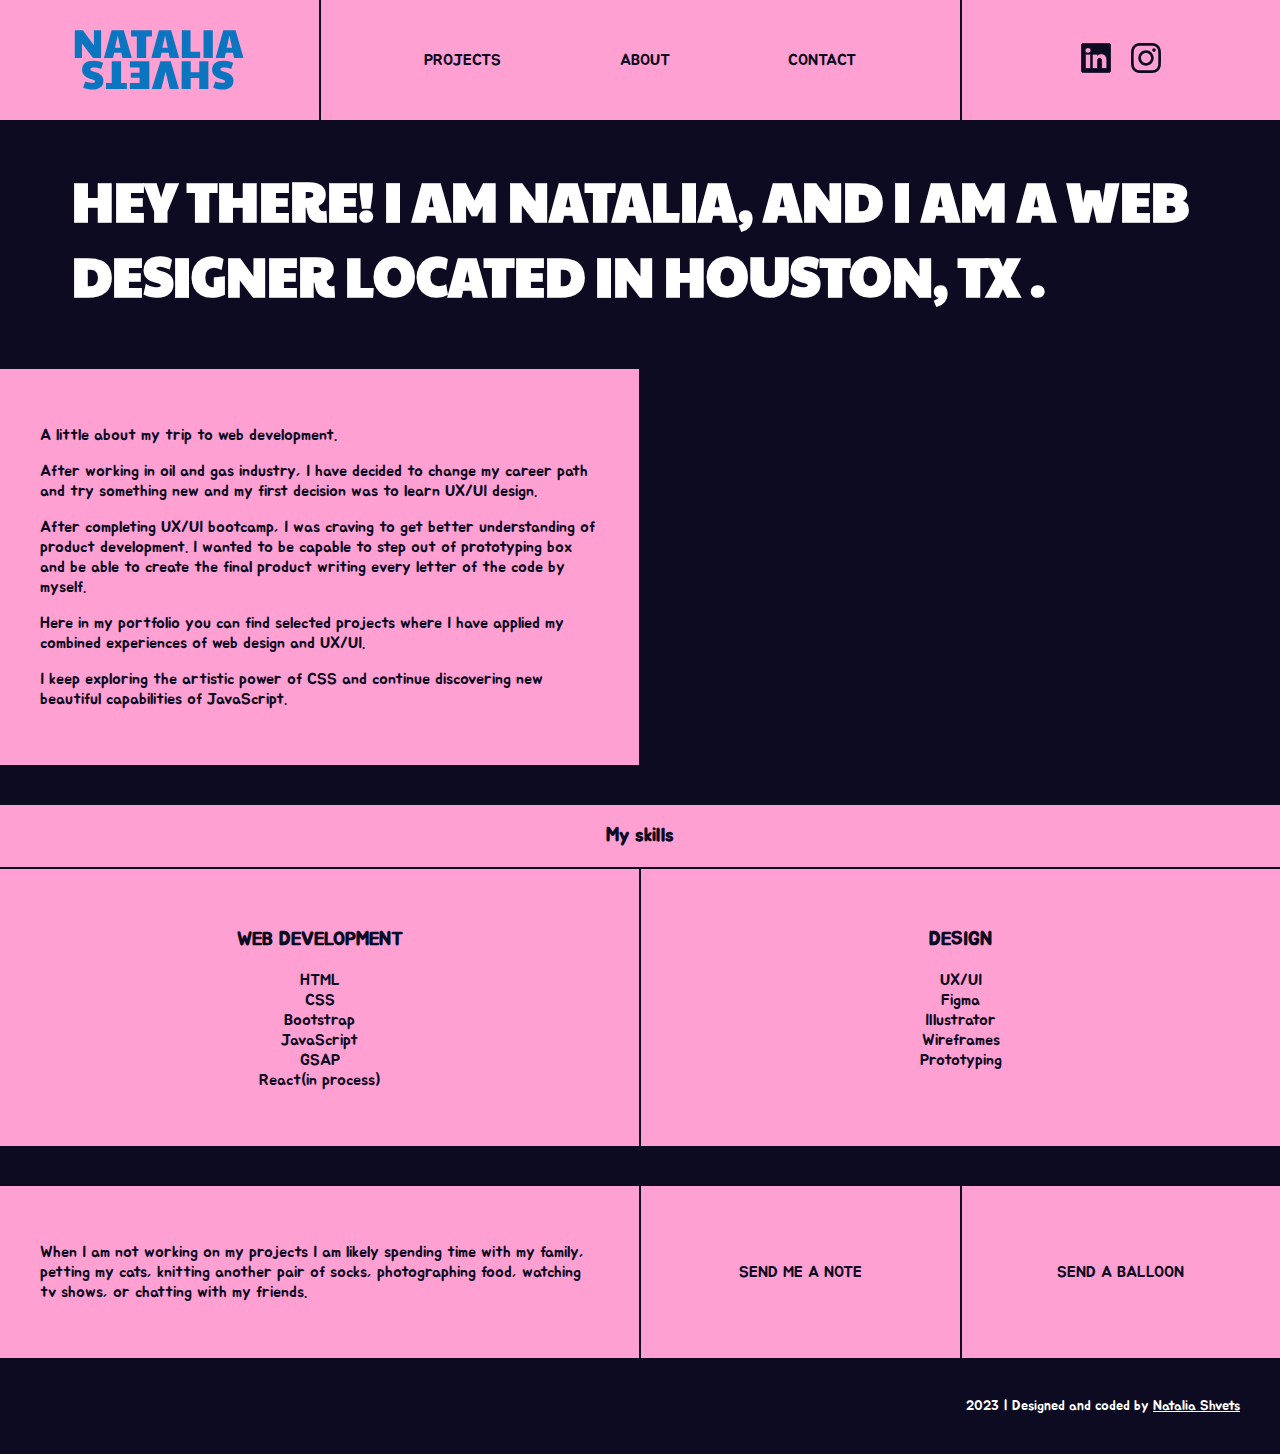
<file: about.html>
<!DOCTYPE html>
<html lang="en">
<head>
    <meta charset="UTF-8">
    <meta http-equiv="X-UA-Compatible" content="IE=edge">
    <meta name="viewport" content="width=device-width, initial-scale=1.0">
    <title>About | Natalia Shvets</title>
    <link rel="shortcut icon" type="image/ico" href="https://cdn.glitch.global/4b5fbab2-b07e-4038-a8d4-02d66b0f72da/coffee.ico?v=1675710442443">
    <link rel="stylesheet" href="style.css">
    <link rel="preconnect" href="https://fonts.googleapis.com">
    <link rel="preconnect" href="https://fonts.gstatic.com" crossorigin>
    <link href="https://fonts.googleapis.com/css2?family=Jua&family=Paytone+One&display=swap" rel="stylesheet">

</head>
<body>
    <nav class="navbar">
        <div class="navHome aboutBG">
            <a class="navHome" href="index.html">
                <svg class="logo logoAbout" viewBox="0 0 152 54" fill="none" xmlns="http://www.w3.org/2000/svg">
                    <path d="M0.699219 0.231934H7.93522L17.7992 13.5879V0.231934H24.2432V24.9999H17.0432L7.10722 12.1119V24.9999H0.699219V0.231934Z" fill="#0B76BF"/>
                    <path d="M33.6097 0.231934H44.5537L51.7177 24.9999H43.2577L42.3217 20.2479H35.9137L34.8697 24.9999H26.7697L33.6097 0.231934ZM41.4577 15.8199L39.1177 4.98393L36.6697 15.8199H41.4577Z" fill="#0B76BF"/>
                    <path d="M56.1606 5.70393H51.0126V0.231934H69.6966V5.70393H64.5486V24.9999H56.1606V5.70393Z" fill="#0B76BF"/>
                    <path d="M75.9378 0.231934H86.8818L94.0458 24.9999H85.5858L84.6498 20.2479H78.2418L77.1978 24.9999H69.0978L75.9378 0.231934ZM83.7858 15.8199L81.4458 4.98393L78.9978 15.8199H83.7858Z" fill="#0B76BF"/>
                    <path d="M96.4297 0.231934H104.206V19.5279H112.81V24.9999H96.4297V0.231934Z" fill="#0B76BF"/>
                    <path d="M115.801 0.231934H124.117V24.9999H115.801V0.231934Z" fill="#0B76BF"/>
                    <path d="M133.489 0.231934H144.433L151.597 24.9999H143.137L142.201 20.2479H135.793L134.749 24.9999H126.649L133.489 0.231934ZM141.337 15.8199L138.997 4.98393L136.549 15.8199H141.337Z" fill="#0B76BF"/>
                    <path d="M133.775 27.4239C137.159 27.4239 140.015 28.0479 142.343 29.2959L140.543 34.8759C138.071 33.9879 135.863 33.5439 133.919 33.5439C132.863 33.5439 132.095 33.6639 131.615 33.9039C131.111 34.1679 130.859 34.5519 130.859 35.0559C130.859 35.3919 130.991 35.6799 131.255 35.9199C131.519 36.1839 132.047 36.4719 132.839 36.7839C133.631 37.0959 134.819 37.4799 136.403 37.9359C138.347 38.5119 139.859 39.4479 140.939 40.7439C142.019 42.0639 142.559 43.5759 142.559 45.2799C142.559 47.9199 141.695 49.9119 139.967 51.2559C138.215 52.6239 135.863 53.3079 132.911 53.3079C131.375 53.3079 129.863 53.1399 128.375 52.8039C126.887 52.4919 125.567 52.0239 124.415 51.3999L126.359 45.9639C127.703 46.4199 128.879 46.7439 129.887 46.9359C130.871 47.1519 131.831 47.2599 132.767 47.2599C134.351 47.2599 135.143 46.8279 135.143 45.9639C135.143 45.5319 134.891 45.1599 134.387 44.8479C133.859 44.5599 132.791 44.1879 131.183 43.7319C128.663 43.0599 126.755 42.0279 125.459 40.6359C124.163 39.2679 123.515 37.6239 123.515 35.7039C123.515 33.0399 124.379 30.9879 126.107 29.5479C127.835 28.1319 130.391 27.4239 133.775 27.4239Z" fill="#0B76BF"/>
                    <path d="M120.138 52.7679H112.038V42.9039H104.37V52.7679H96.2344V27.9999H104.37V37.7199H112.038V27.9999H120.138V52.7679Z" fill="#0B76BF"/>
                    <path d="M93.8243 52.7679H85.6883L81.8723 37.3239L78.0563 52.7679H69.5603L77.3003 27.9999H86.4803L93.8243 52.7679Z" fill="#0B76BF"/>
                    <path d="M67.3688 52.7679H49.9808V47.2959H58.6208V42.7959H50.7368V38.2599H58.6208V33.4719H49.9808V27.9999H67.3688V52.7679Z" fill="#0B76BF"/>
                    <path d="M42.1067 47.2959H47.2547V52.7679H28.5707V47.2959H33.7187V27.9999H42.1067V47.2959Z" fill="#0B76BF"/>
                    <path d="M17.5133 27.4239C20.8973 27.4239 23.7533 28.0479 26.0813 29.2959L24.2813 34.8759C21.8093 33.9879 19.6013 33.5439 17.6573 33.5439C16.6013 33.5439 15.8333 33.6639 15.3533 33.9039C14.8493 34.1679 14.5973 34.5519 14.5973 35.0559C14.5973 35.3919 14.7293 35.6799 14.9933 35.9199C15.2573 36.1839 15.7853 36.4719 16.5773 36.7839C17.3693 37.0959 18.5573 37.4799 20.1413 37.9359C22.0853 38.5119 23.5973 39.4479 24.6773 40.7439C25.7573 42.0639 26.2973 43.5759 26.2973 45.2799C26.2973 47.9199 25.4333 49.9119 23.7053 51.2559C21.9533 52.6239 19.6013 53.3079 16.6493 53.3079C15.1133 53.3079 13.6013 53.1399 12.1133 52.8039C10.6253 52.4919 9.30533 52.0239 8.15333 51.3999L10.0973 45.9639C11.4413 46.4199 12.6173 46.7439 13.6253 46.9359C14.6093 47.1519 15.5693 47.2599 16.5053 47.2599C18.0893 47.2599 18.8813 46.8279 18.8813 45.9639C18.8813 45.5319 18.6293 45.1599 18.1253 44.8479C17.5973 44.5599 16.5293 44.1879 14.9213 43.7319C12.4013 43.0599 10.4933 42.0279 9.19733 40.6359C7.90133 39.2679 7.25333 37.6239 7.25333 35.7039C7.25333 33.0399 8.11733 30.9879 9.84533 29.5479C11.5733 28.1319 14.1293 27.4239 17.5133 27.4239Z" fill="#0B76BF"/>
                    </svg>                
            </a>
        </div>
        
        <div class="navOptions naVBA aboutBG">
            <div><a class="navOption navProjects" href="projects.html">projects</a></div>
            <div><a class="navOption navAbout" href="about.html">about</a></div>
            <div><a class="navOption navContact" href="contact.html">contact</a></div>
        </div>
        <div class="navSocial aboutBG">
            <a href="https://www.linkedin.com/in/shvetsnatalia/" target="_blank">
                <svg class="linkedinIcon"  viewBox="0 0 40 40" fill="none" xmlns="http://www.w3.org/2000/svg">
                    <path d="M12.3584 33.9936H12.8679V33.4841V15.4219V14.9125H12.3584H6.3549H5.84548V15.4219V33.4841V33.9936H6.3549H12.3584ZM13.2627 9.83551H13.2628L13.2626 9.8243C13.2404 8.81769 12.868 7.90535 12.1845 7.2443C11.5001 6.5823 10.538 6.20526 9.39636 6.20526C8.2563 6.20526 7.27697 6.58121 6.57856 7.23986C5.87918 7.89943 5.49059 8.81599 5.49059 9.83551C5.49059 11.862 7.03341 13.4652 9.31751 13.4652H9.35664C10.5186 13.4652 11.4992 13.0783 12.1926 12.4133C12.8857 11.7486 13.2627 10.8332 13.2627 9.83551ZM21.6285 33.9936H22.1379V33.4841V23.3974C22.1379 22.86 22.1803 22.4107 22.2973 22.126L22.2986 22.1226C22.6841 21.1646 23.524 20.2462 24.9064 20.2462C25.8423 20.2462 26.4366 20.5914 26.8207 21.1552C27.2269 21.7516 27.4384 22.6535 27.4384 23.8213V33.4841V33.9936H27.9478H33.9508H34.4602V33.4841V23.1275C34.4602 20.2659 33.6955 18.0959 32.3507 16.637C31.0021 15.1741 29.1276 14.4886 27.0391 14.4886C25.3456 14.4886 24.0909 14.9564 23.149 15.6082C22.7567 15.8796 22.4234 16.1797 22.1381 16.4838V15.4219V14.9125H21.6287H15.6252H15.0915L15.1163 15.4456C15.1549 16.2767 15.1552 20.7728 15.1453 25.0874C15.1404 27.2389 15.133 29.3375 15.1268 30.8982C15.1238 31.6786 15.121 32.3245 15.119 32.7753L15.1166 33.2976L15.116 33.4347L15.1158 33.4698L15.1158 33.4787L15.1158 33.4809L15.1158 33.4815C15.1158 33.4816 15.1158 33.4817 15.6252 33.4841L15.1158 33.4817L15.1133 33.9936H15.6252H21.6285ZM0.509413 2.86535C0.509413 1.57641 1.58444 0.509413 2.93729 0.509413H37.0627C38.4155 0.509413 39.4906 1.57642 39.4906 2.86535V37.1347C39.4906 38.4241 38.4156 39.4906 37.0627 39.4906L2.93729 39.4906C1.58438 39.4906 0.509413 38.4241 0.509413 37.1346V2.86535Z" fill="#0C0B22" stroke="#0C0B22" stroke-width="1.01883"/>
                </svg>
            </a>
            <a href="https://www.instagram.com/kookooruza/" target="_blank">
                <svg class="instagramIcon"  viewBox="0 0 40 40" fill="none" xmlns="http://www.w3.org/2000/svg">
                    <path d="M20.0019 0C14.5702 0 13.8885 0.0237506 11.7551 0.120835C9.62593 0.218336 8.17259 0.555423 6.90091 1.05001C5.58547 1.56085 4.46963 2.24419 3.35795 3.35629C2.24544 4.46796 1.5621 5.58381 1.04959 6.89882C0.553755 8.17092 0.216252 9.62468 0.120418 11.753C0.0250001 13.8864 0 14.5685 0 20.0002C0 25.4319 0.0241673 26.1115 0.120835 28.2449C0.218753 30.3741 0.555839 31.8274 1.05001 33.0991C1.56127 34.4145 2.24461 35.5304 3.3567 36.642C4.46796 37.7546 5.58381 38.4396 6.89841 38.9504C8.17092 39.445 9.62468 39.7821 11.7535 39.8796C13.8868 39.9767 14.5681 40.0004 19.9994 40.0004C25.4315 40.0004 26.1111 39.9767 28.2445 39.8796C30.3737 39.7821 31.8287 39.445 33.1012 38.9504C34.4162 38.4396 35.5304 37.7546 36.6416 36.642C37.7541 35.5304 38.4375 34.4145 38.95 33.0995C39.4417 31.8274 39.7792 30.3736 39.8792 28.2453C39.975 26.1119 40 25.4319 40 20.0002C40 14.5685 39.975 13.8868 39.8792 11.7535C39.7792 9.62427 39.4417 8.17092 38.95 6.89924C38.4375 5.58381 37.7541 4.46796 36.6416 3.35629C35.5291 2.24377 34.4166 1.56043 33.0999 1.05001C31.8249 0.555423 30.3707 0.218336 28.2415 0.120835C26.1082 0.0237506 25.429 0 19.9956 0H20.0019ZM18.2077 3.6042C18.7402 3.60337 19.3344 3.6042 20.0019 3.6042C25.3419 3.6042 25.9749 3.62337 28.0836 3.71921C30.0336 3.80837 31.092 4.13421 31.797 4.40796C32.7303 4.77047 33.3958 5.2038 34.0954 5.90381C34.7954 6.60382 35.2287 7.27049 35.592 8.20384C35.8658 8.90801 36.192 9.96635 36.2808 11.9164C36.3766 14.0247 36.3975 14.6581 36.3975 19.9956C36.3975 25.3332 36.3766 25.9665 36.2808 28.0749C36.1916 30.0249 35.8658 31.0832 35.592 31.7874C35.2295 32.7208 34.7954 33.3853 34.0954 34.0849C33.3953 34.7849 32.7308 35.2183 31.797 35.5808C31.0928 35.8558 30.0336 36.1808 28.0836 36.27C25.9753 36.3658 25.3419 36.3866 20.0019 36.3866C14.6614 36.3866 14.0285 36.3658 11.9201 36.27C9.9701 36.18 8.91176 35.8541 8.20634 35.5804C7.27299 35.2179 6.60632 34.7845 5.90631 34.0845C5.2063 33.3845 4.77297 32.7195 4.40963 31.7857C4.13588 31.0816 3.80962 30.0232 3.72087 28.0732C3.62504 25.9649 3.60587 25.3315 3.60587 19.9906C3.60587 14.6497 3.62504 14.0197 3.72087 11.9114C3.81004 9.96135 4.13588 8.90301 4.40963 8.198C4.77213 7.26466 5.2063 6.59798 5.90631 5.89798C6.60632 5.19797 7.27299 4.76463 8.20634 4.4013C8.91134 4.12629 9.9701 3.80129 11.9201 3.71171C13.7651 3.62837 14.4802 3.60337 18.2077 3.5992V3.6042ZM30.6778 6.92507C29.3528 6.92507 28.2778 7.99883 28.2778 9.32426C28.2778 10.6493 29.3528 11.7243 30.6778 11.7243C32.0028 11.7243 33.0778 10.6493 33.0778 9.32426C33.0778 7.99925 32.0028 6.92424 30.6778 6.92424V6.92507ZM20.0019 9.72927C14.3297 9.72927 9.73094 14.3281 9.73094 20.0002C9.73094 25.6723 14.3297 30.2691 20.0019 30.2691C25.674 30.2691 30.2711 25.6723 30.2711 20.0002C30.2711 14.3281 25.6736 9.72927 20.0015 9.72927H20.0019ZM20.0019 13.3335C23.6836 13.3335 26.6686 16.3181 26.6686 20.0002C26.6686 23.6819 23.6836 26.6669 20.0019 26.6669C16.3198 26.6669 13.3351 23.6819 13.3351 20.0002C13.3351 16.3181 16.3198 13.3335 20.0019 13.3335Z" fill="#0C0B22"/>
                </svg>   
            </a>
        </div>
    </nav>

    <div class="pageDescription">
        <h1 class="descriptionText">Hey there! I am Natalia, and I am a web designer located in Houston, TX .</h1>
    </div>

    <div class="aboutContainer">
        <div class="aboutBG aboutText">
            <P>
              A little about my trip to web development. 
          </P>
            <p>
                After working in oil and gas industry, I have decided to change my career path and try something new and my first decision was to learn UX/UI design.
            </p>
            <p>
                After completing UX/UI bootcamp, I was craving to get better understanding of product development. I wanted to be capable to step out of prototyping box and be able to create the final product writing every letter of the code by myself.
            </p>
            <p>
                Here in my portfolio you can find selected projects where I have applied my combined experiences of web design and UX/UI. 
            </p>
            <p>
                I keep exploring the artistic power of CSS and continue discovering new beautiful capabilities of JavaScript. 
            </p>
        </div>
        <div class="aboutImg"></div>
    </div>

    <div class="aboutMySkillsContainer">
        <div class="aboutBG mySkills">
            <h3>My skills</h3>
        </div>
        <div class="aboutBG aboutText">
            <h3>WEB DEVELOPMENT</h3>
                <ul>
                    <li>HTML</li>
                    <li>CSS</li>
                    <li>Bootstrap</li>
                    <li>JavaScript</li>
                    <li>GSAP</li>
                    <li>React(in process)</li>
                </ul>
        </div>
        <div class="aboutBG aboutText">
            <h3>DESIGN</h3>
                <ul>
                    <li>UX/UI</li>
                    <li>Figma</li>
                    <li>Illustrator</li>
                    <li>Wireframes</li>
                    <li>Prototyping</li>
                </ul>
        </div>
    </div>
     <div class="aboutBottomContainer">
        <div class="aboutBG aboutText aboutBottomContainerText">
            <p>When I am not working on my projects I am likely spending time with my family, petting my cats, knitting another pair of socks, photographing food, watching tv shows, or chatting with my friends. </p>
        </div>
        <div class="aboutBG aboutBottomContainerBtn">
            <a class="projectLink" href="mailto: nataliashvets.design@gmail.com">SEND ME A NOTE</a>
        </div>
        <div class="aboutBG aboutBottomContainerBtn">
            <button id="balloonBtn" class="projectLink">SEND A BALLOON</button>
        </div>
    </div>
    <div class="balloon">
        <svg class="balloonSVG" viewBox="0 0 532 1102" fill="none" xmlns="http://www.w3.org/2000/svg">
            <path class="balloonColor" d="M225.167 644.161C116.511 615.374 25.3651 505.973 4.40649 364.494C-22.0584 185.847 73.4085 23.7035 217.638 2.33737C361.867 -19.0288 500.242 108.473 526.707 287.12C552.091 458.472 465.299 614.639 330.898 645.963L408.665 742.889C412.54 747.719 405.913 753.893 401.369 749.688L317.862 672.392C314.238 669.038 308.462 672.409 309.601 677.214L336.212 789.545C337.642 795.581 328.978 798.305 326.697 792.536L284.654 686.195C284.149 684.915 283.268 684.035 282.238 683.534C280.963 689.222 279.5 696.184 278.002 704.205C273.613 727.704 268.927 760.231 267.725 796.363C267.189 812.477 275.073 824.747 288.517 835.15C302.129 845.682 320.921 853.867 340.999 861.593C345.973 863.506 351.033 865.394 356.094 867.282L356.097 867.283C371.167 872.906 386.244 878.53 399.064 884.851C416.04 893.22 430.683 903.537 435.997 918.315C445.324 944.252 456.043 989.809 464.391 1028.6C468.577 1048.05 472.187 1065.91 474.751 1078.89C476.032 1085.38 477.053 1090.66 477.753 1094.32C477.93 1095.25 478.087 1096.07 478.222 1096.78C478.354 1097.47 478.466 1098.06 478.556 1098.54C478.647 1099.02 478.717 1099.39 478.763 1099.64L478.833 1100.01L478.834 1100.02C478.834 1100.02 478.834 1100.02 473.919 1100.94C469.004 1101.85 469.004 1101.85 469.004 1101.85L469.003 1101.85L468.935 1101.49C468.889 1101.24 468.82 1100.88 468.73 1100.4C468.548 1099.44 468.28 1098.02 467.931 1096.2C467.234 1092.56 466.218 1087.3 464.94 1080.83C462.384 1067.88 458.786 1050.09 454.615 1030.7C446.246 991.816 435.652 946.908 426.586 921.699C422.704 910.903 411.375 902.069 394.642 893.82C382.316 887.743 367.94 882.379 353.011 876.808L352.997 876.803L352.966 876.792C347.825 874.873 342.619 872.93 337.408 870.926C317.341 863.204 297.29 854.583 282.397 843.058C267.336 831.404 257.055 816.366 257.731 796.03C258.143 783.629 258.959 771.652 260.029 760.307L251.917 799.735C250.665 805.816 241.652 804.621 242.028 798.423L249.013 683.565C249.315 678.605 242.981 676.29 240.013 680.275L171.709 771.984C168.003 776.959 160.348 772.072 163.302 766.617L225.3 652.118C225.81 651.177 226.004 650.098 225.855 649.039L225.167 644.161Z" />
        </svg>
    </div>
    <footer>
        <p class="footerText">2023 | Designed and coded by <span ><a class="footerLink footerLinkAbout" href="https://www.linkedin.com/in/shvetsnatalia/" target="_blank"> Natalia Shvets</a></span></p>
    </footer>
    <script src="https://cdnjs.cloudflare.com/ajax/libs/gsap/3.11.4/gsap.min.js"></script>
    <script src="script.js"></script>
</body>
</html>
</file>
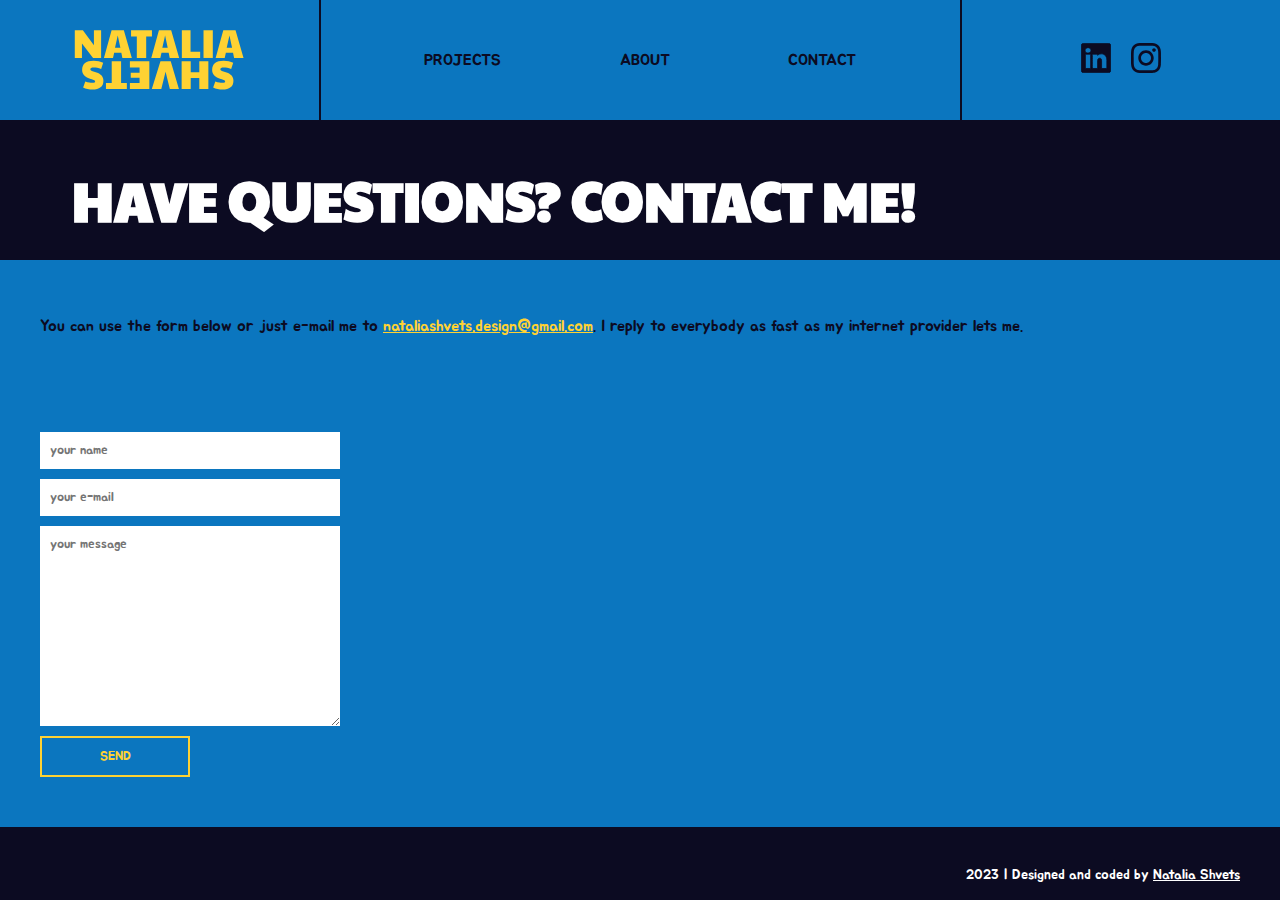
<file: contact.html>
<!DOCTYPE html>
<html lang="en">
<head>
    <meta charset="UTF-8">
    <meta http-equiv="X-UA-Compatible" content="IE=edge">
    <meta name="viewport" content="width=device-width, initial-scale=1.0">
    <title>Contact | Natalia Shvets</title>
    <link rel="shortcut icon" type="image/ico" href="https://cdn.glitch.global/4b5fbab2-b07e-4038-a8d4-02d66b0f72da/coffee.ico?v=1675710442443">
    <link rel="stylesheet" href="style.css">
    <link rel="preconnect" href="https://fonts.googleapis.com">
    <link rel="preconnect" href="https://fonts.gstatic.com" crossorigin>
    <link href="https://fonts.googleapis.com/css2?family=Jua&family=Paytone+One&display=swap" rel="stylesheet">

</head>
<body>
    <nav class="navbar">
        <div class="navHome contactBG">
            <a class="navHome" href="index.html">
                <svg class="logo" viewBox="0 0 152 54" fill="none" xmlns="http://www.w3.org/2000/svg">
                    <path d="M0.699219 0.231934H7.93522L17.7992 13.5879V0.231934H24.2432V24.9999H17.0432L7.10722 12.1119V24.9999H0.699219V0.231934Z" fill="#FFD233"/>
                    <path d="M33.6097 0.231934H44.5537L51.7177 24.9999H43.2577L42.3217 20.2479H35.9137L34.8697 24.9999H26.7697L33.6097 0.231934ZM41.4577 15.8199L39.1177 4.98393L36.6697 15.8199H41.4577Z" fill="#FFD233"/>
                    <path d="M56.1606 5.70393H51.0126V0.231934H69.6966V5.70393H64.5486V24.9999H56.1606V5.70393Z" fill="#FFD233"/>
                    <path d="M75.9378 0.231934H86.8818L94.0458 24.9999H85.5858L84.6498 20.2479H78.2418L77.1978 24.9999H69.0978L75.9378 0.231934ZM83.7858 15.8199L81.4458 4.98393L78.9978 15.8199H83.7858Z" fill="#FFD233"/>
                    <path d="M96.4297 0.231934H104.206V19.5279H112.81V24.9999H96.4297V0.231934Z" fill="#FFD233"/>
                    <path d="M115.801 0.231934H124.117V24.9999H115.801V0.231934Z" fill="#FFD233"/>
                    <path d="M133.489 0.231934H144.433L151.597 24.9999H143.137L142.201 20.2479H135.793L134.749 24.9999H126.649L133.489 0.231934ZM141.337 15.8199L138.997 4.98393L136.549 15.8199H141.337Z" fill="#FFD233"/>
                    <path d="M133.775 27.4239C137.159 27.4239 140.015 28.0479 142.343 29.2959L140.543 34.8759C138.071 33.9879 135.863 33.5439 133.919 33.5439C132.863 33.5439 132.095 33.6639 131.615 33.9039C131.111 34.1679 130.859 34.5519 130.859 35.0559C130.859 35.3919 130.991 35.6799 131.255 35.9199C131.519 36.1839 132.047 36.4719 132.839 36.7839C133.631 37.0959 134.819 37.4799 136.403 37.9359C138.347 38.5119 139.859 39.4479 140.939 40.7439C142.019 42.0639 142.559 43.5759 142.559 45.2799C142.559 47.9199 141.695 49.9119 139.967 51.2559C138.215 52.6239 135.863 53.3079 132.911 53.3079C131.375 53.3079 129.863 53.1399 128.375 52.8039C126.887 52.4919 125.567 52.0239 124.415 51.3999L126.359 45.9639C127.703 46.4199 128.879 46.7439 129.887 46.9359C130.871 47.1519 131.831 47.2599 132.767 47.2599C134.351 47.2599 135.143 46.8279 135.143 45.9639C135.143 45.5319 134.891 45.1599 134.387 44.8479C133.859 44.5599 132.791 44.1879 131.183 43.7319C128.663 43.0599 126.755 42.0279 125.459 40.6359C124.163 39.2679 123.515 37.6239 123.515 35.7039C123.515 33.0399 124.379 30.9879 126.107 29.5479C127.835 28.1319 130.391 27.4239 133.775 27.4239Z" fill="#FFD233"/>
                    <path d="M120.138 52.7679H112.038V42.9039H104.37V52.7679H96.2344V27.9999H104.37V37.7199H112.038V27.9999H120.138V52.7679Z" fill="#FFD233"/>
                    <path d="M93.8243 52.7679H85.6883L81.8723 37.3239L78.0563 52.7679H69.5603L77.3003 27.9999H86.4803L93.8243 52.7679Z" fill="#FFD233"/>
                    <path d="M67.3688 52.7679H49.9808V47.2959H58.6208V42.7959H50.7368V38.2599H58.6208V33.4719H49.9808V27.9999H67.3688V52.7679Z" fill="#FFD233"/>
                    <path d="M42.1067 47.2959H47.2547V52.7679H28.5707V47.2959H33.7187V27.9999H42.1067V47.2959Z" fill="#FFD233"/>
                    <path d="M17.5133 27.4239C20.8973 27.4239 23.7533 28.0479 26.0813 29.2959L24.2813 34.8759C21.8093 33.9879 19.6013 33.5439 17.6573 33.5439C16.6013 33.5439 15.8333 33.6639 15.3533 33.9039C14.8493 34.1679 14.5973 34.5519 14.5973 35.0559C14.5973 35.3919 14.7293 35.6799 14.9933 35.9199C15.2573 36.1839 15.7853 36.4719 16.5773 36.7839C17.3693 37.0959 18.5573 37.4799 20.1413 37.9359C22.0853 38.5119 23.5973 39.4479 24.6773 40.7439C25.7573 42.0639 26.2973 43.5759 26.2973 45.2799C26.2973 47.9199 25.4333 49.9119 23.7053 51.2559C21.9533 52.6239 19.6013 53.3079 16.6493 53.3079C15.1133 53.3079 13.6013 53.1399 12.1133 52.8039C10.6253 52.4919 9.30533 52.0239 8.15333 51.3999L10.0973 45.9639C11.4413 46.4199 12.6173 46.7439 13.6253 46.9359C14.6093 47.1519 15.5693 47.2599 16.5053 47.2599C18.0893 47.2599 18.8813 46.8279 18.8813 45.9639C18.8813 45.5319 18.6293 45.1599 18.1253 44.8479C17.5973 44.5599 16.5293 44.1879 14.9213 43.7319C12.4013 43.0599 10.4933 42.0279 9.19733 40.6359C7.90133 39.2679 7.25333 37.6239 7.25333 35.7039C7.25333 33.0399 8.11733 30.9879 9.84533 29.5479C11.5733 28.1319 14.1293 27.4239 17.5133 27.4239Z" fill="#FFD233"/>
                    </svg>                
            </a>
        </div>
        
        <div class="navOptions contactBG">
            <div><a class="navOption navProjects" href="projects.html">projects</a></div>
            <div><a class="navOption navAbout" href="about.html">about</a></div>
            <div><a class="navOption navContact" href="contact.html">contact</a></div>
        </div>
        <div class="navSocial contactBG">
            <a href="https://www.linkedin.com/in/shvetsnatalia/" target="_blank">
                <svg class="linkedinIcon" viewBox="0 0 40 40" fill="none" xmlns="http://www.w3.org/2000/svg">
                    <path d="M12.3584 33.9936H12.8679V33.4841V15.4219V14.9125H12.3584H6.3549H5.84548V15.4219V33.4841V33.9936H6.3549H12.3584ZM13.2627 9.83551H13.2628L13.2626 9.8243C13.2404 8.81769 12.868 7.90535 12.1845 7.2443C11.5001 6.5823 10.538 6.20526 9.39636 6.20526C8.2563 6.20526 7.27697 6.58121 6.57856 7.23986C5.87918 7.89943 5.49059 8.81599 5.49059 9.83551C5.49059 11.862 7.03341 13.4652 9.31751 13.4652H9.35664C10.5186 13.4652 11.4992 13.0783 12.1926 12.4133C12.8857 11.7486 13.2627 10.8332 13.2627 9.83551ZM21.6285 33.9936H22.1379V33.4841V23.3974C22.1379 22.86 22.1803 22.4107 22.2973 22.126L22.2986 22.1226C22.6841 21.1646 23.524 20.2462 24.9064 20.2462C25.8423 20.2462 26.4366 20.5914 26.8207 21.1552C27.2269 21.7516 27.4384 22.6535 27.4384 23.8213V33.4841V33.9936H27.9478H33.9508H34.4602V33.4841V23.1275C34.4602 20.2659 33.6955 18.0959 32.3507 16.637C31.0021 15.1741 29.1276 14.4886 27.0391 14.4886C25.3456 14.4886 24.0909 14.9564 23.149 15.6082C22.7567 15.8796 22.4234 16.1797 22.1381 16.4838V15.4219V14.9125H21.6287H15.6252H15.0915L15.1163 15.4456C15.1549 16.2767 15.1552 20.7728 15.1453 25.0874C15.1404 27.2389 15.133 29.3375 15.1268 30.8982C15.1238 31.6786 15.121 32.3245 15.119 32.7753L15.1166 33.2976L15.116 33.4347L15.1158 33.4698L15.1158 33.4787L15.1158 33.4809L15.1158 33.4815C15.1158 33.4816 15.1158 33.4817 15.6252 33.4841L15.1158 33.4817L15.1133 33.9936H15.6252H21.6285ZM0.509413 2.86535C0.509413 1.57641 1.58444 0.509413 2.93729 0.509413H37.0627C38.4155 0.509413 39.4906 1.57642 39.4906 2.86535V37.1347C39.4906 38.4241 38.4156 39.4906 37.0627 39.4906L2.93729 39.4906C1.58438 39.4906 0.509413 38.4241 0.509413 37.1346V2.86535Z" fill="#0C0B22" stroke="#0C0B22" stroke-width="1.01883"/>
                </svg>
            </a>
            <a href="https://www.instagram.com/kookooruza/" target="_blank">
                <svg class="instagramIcon"   viewBox="0 0 40 40" fill="none" xmlns="http://www.w3.org/2000/svg">
                    <path d="M20.0019 0C14.5702 0 13.8885 0.0237506 11.7551 0.120835C9.62593 0.218336 8.17259 0.555423 6.90091 1.05001C5.58547 1.56085 4.46963 2.24419 3.35795 3.35629C2.24544 4.46796 1.5621 5.58381 1.04959 6.89882C0.553755 8.17092 0.216252 9.62468 0.120418 11.753C0.0250001 13.8864 0 14.5685 0 20.0002C0 25.4319 0.0241673 26.1115 0.120835 28.2449C0.218753 30.3741 0.555839 31.8274 1.05001 33.0991C1.56127 34.4145 2.24461 35.5304 3.3567 36.642C4.46796 37.7546 5.58381 38.4396 6.89841 38.9504C8.17092 39.445 9.62468 39.7821 11.7535 39.8796C13.8868 39.9767 14.5681 40.0004 19.9994 40.0004C25.4315 40.0004 26.1111 39.9767 28.2445 39.8796C30.3737 39.7821 31.8287 39.445 33.1012 38.9504C34.4162 38.4396 35.5304 37.7546 36.6416 36.642C37.7541 35.5304 38.4375 34.4145 38.95 33.0995C39.4417 31.8274 39.7792 30.3736 39.8792 28.2453C39.975 26.1119 40 25.4319 40 20.0002C40 14.5685 39.975 13.8868 39.8792 11.7535C39.7792 9.62427 39.4417 8.17092 38.95 6.89924C38.4375 5.58381 37.7541 4.46796 36.6416 3.35629C35.5291 2.24377 34.4166 1.56043 33.0999 1.05001C31.8249 0.555423 30.3707 0.218336 28.2415 0.120835C26.1082 0.0237506 25.429 0 19.9956 0H20.0019ZM18.2077 3.6042C18.7402 3.60337 19.3344 3.6042 20.0019 3.6042C25.3419 3.6042 25.9749 3.62337 28.0836 3.71921C30.0336 3.80837 31.092 4.13421 31.797 4.40796C32.7303 4.77047 33.3958 5.2038 34.0954 5.90381C34.7954 6.60382 35.2287 7.27049 35.592 8.20384C35.8658 8.90801 36.192 9.96635 36.2808 11.9164C36.3766 14.0247 36.3975 14.6581 36.3975 19.9956C36.3975 25.3332 36.3766 25.9665 36.2808 28.0749C36.1916 30.0249 35.8658 31.0832 35.592 31.7874C35.2295 32.7208 34.7954 33.3853 34.0954 34.0849C33.3953 34.7849 32.7308 35.2183 31.797 35.5808C31.0928 35.8558 30.0336 36.1808 28.0836 36.27C25.9753 36.3658 25.3419 36.3866 20.0019 36.3866C14.6614 36.3866 14.0285 36.3658 11.9201 36.27C9.9701 36.18 8.91176 35.8541 8.20634 35.5804C7.27299 35.2179 6.60632 34.7845 5.90631 34.0845C5.2063 33.3845 4.77297 32.7195 4.40963 31.7857C4.13588 31.0816 3.80962 30.0232 3.72087 28.0732C3.62504 25.9649 3.60587 25.3315 3.60587 19.9906C3.60587 14.6497 3.62504 14.0197 3.72087 11.9114C3.81004 9.96135 4.13588 8.90301 4.40963 8.198C4.77213 7.26466 5.2063 6.59798 5.90631 5.89798C6.60632 5.19797 7.27299 4.76463 8.20634 4.4013C8.91134 4.12629 9.9701 3.80129 11.9201 3.71171C13.7651 3.62837 14.4802 3.60337 18.2077 3.5992V3.6042ZM30.6778 6.92507C29.3528 6.92507 28.2778 7.99883 28.2778 9.32426C28.2778 10.6493 29.3528 11.7243 30.6778 11.7243C32.0028 11.7243 33.0778 10.6493 33.0778 9.32426C33.0778 7.99925 32.0028 6.92424 30.6778 6.92424V6.92507ZM20.0019 9.72927C14.3297 9.72927 9.73094 14.3281 9.73094 20.0002C9.73094 25.6723 14.3297 30.2691 20.0019 30.2691C25.674 30.2691 30.2711 25.6723 30.2711 20.0002C30.2711 14.3281 25.6736 9.72927 20.0015 9.72927H20.0019ZM20.0019 13.3335C23.6836 13.3335 26.6686 16.3181 26.6686 20.0002C26.6686 23.6819 23.6836 26.6669 20.0019 26.6669C16.3198 26.6669 13.3351 23.6819 13.3351 20.0002C13.3351 16.3181 16.3198 13.3335 20.0019 13.3335Z" fill="#0C0B22"/>
                </svg>   
            </a>  
        </div>
    </nav>
  
    <div class="pageDescription">
        <h1 class="descriptionText">Have questions? Contact me!</h1>
    </div>

    <div class="contactContainer contactBG">
        <div class="contactBG aboutText">
            <p>
                You can use the form below or just e-mail me to <a class="mailto" type="" href="mailto: nataliashvets.design@gmail.com">nataliashvets.design@gmail.com</a>. I reply to everybody as fast as my internet provider lets me.
            </p>
        </div>
        <form class="contactBG aboutText" action="https://formspree.io/f/xkneoaqd" method="POST">
            <input type="text" name="text" required minlength="1" placeholder="your name">
            <input type="email" name="email" required placeholder="your e-mail">
            <textarea name="message" required  placeholder="your message"></textarea>
            <button class="contactBTN" type="submit">SEND</button>
        </form>
    </div>

    <footer>
        <p class="footerText">2023 | Designed and coded by <span ><a class="footerLink footerLinkContact" href="https://www.linkedin.com/in/shvetsnatalia/" target="_blank"> Natalia Shvets</a></span></p>
    </footer>

    <script src="https://cdnjs.cloudflare.com/ajax/libs/gsap/3.11.4/gsap.min.js"></script>
    <script src="script.js"></script>

</body>
</html>
</file>
<file: style.css>
* {
    box-sizing: border-box;
  }
body, footer, .navbar, .seeSite, .textContainer, .contentInsideBottom{
    margin: 0;
}
#linkedin {
    fill:#C2A4F7
}
#contact {
    fill:#0B76BF
}
#projects {
    fill:#3A9823
}
#about {
    fill:#FFA0D3
}

#instagram {
    fill: #FFD233;
}
body {
    background-color: #0C0B22;
    display: block;
    min-height: 100vh;
    width: 100%;
    height: 100%;
}
.mainPageMax500 {
    display: none;
}
.greeting {
    background-color: #FF8259;
    text-transform:uppercase;
    font-size: 3vh;
    width: 100%;
    margin-bottom: 40px;
}
h1{
    margin-top: 0;
    padding: 40px;
    font-family: 'Paytone One', sans-serif;
    
}

.greetingTextHighlight {
    color :#ffffff
}


.navigation {
    display: flex;
    justify-content:space-between;
    width: 100%;
    
}

.blockOne {
    display: flex;
    flex-direction: column;
    justify-content: center;
    flex:1;
}
.blockTwo {
    display: flex;
    flex-direction: column;
    align-items: center;
    flex:1;
} 
.blockThree {
    display: flex;
    flex-direction: column;
    justify-content: center;
    align-items: center;
    flex:1;
}
.btn {
    border: none;
    width: 100%;
    background-color: #0C0B22;
}
.btnVector {
    cursor: pointer;
    width: 90%;
    height: auto;
}
.about, .contact {
    margin-bottom: 60px;
}

footer {
    color: #FFFFFF;
    font-family: 'Jua', sans-serif;
    width: 100%;
    text-align: end;
    align-self: flex-end;
}

.footerText {
    margin: 40px;
    font-size: 1.5vh;
}

.footerLink {
    color: #FFFFFF;
    text-decoration:underline;
    text-transform: none;
}
.footerLink:hover {
    cursor: pointer;
}
.footerLinkContact:hover {
    color: #FFD233;
}
.footerLinkAbout:hover {
    color:#0B76BF
}
.footerLinkProjects:hover {
    color:#FFA0D3
}
/* NAVBAR */

.projectsBG{
    background-color: #3A9823;
}
.aboutBG {
    background-color: #FFA0D3;;
}
.contactBG {
    background-color: #0B76BF;
}
.projectsBG .navOption:hover {
    text-decoration: underline #FFA0D3 2px;
    text-underline-offset: 2px;
}
.aboutBG a:hover,button:hover {
    text-decoration: underline #0B76BF 2px;
    text-underline-offset: 2px;
}

.contactBG a:hover {
    text-decoration: underline #FFD233 2px;
    text-underline-offset: 2px;
}

.navbar {
    box-sizing: border-box;
    display: grid;
    grid-template-columns: repeat(4,1fr);
    gap:2px;
    background-color: #0C0B22;
    flex-wrap: wrap;
    border-bottom: 2px solid #0C0B22;
    
}
.navHome,.navOptions, .navSocial{
    display: flex;
    justify-content: space-evenly;
    align-items: center;
    padding: 15px;
}

.navOptions {
    flex: grid;
    grid-column: span 2;
    text-transform: uppercase;
    gap: 30px;
    
}

.navOption, .projectLink,.aboutContainer,.aboutMySkillsContainer,.aboutBottomContainer,.contactContainer {
    text-decoration: none;
    color: #0C0B22;
    font-size: 16px;
    font-family: 'Jua', sans-serif;
}
.navSocial { 
    display: flex;
    justify-content: center;
    gap: 20px;
}
.logo {
    width: 170PX;
    height: auto;
}
.logo:hover {
rotate: 180deg;
}
.logo:active {
    rotate: 180deg;
}
.instagramIcon,.linkedinIcon {
    width: 30px;
    height: auto;
}
.pageDescription {
    width: 100%;
    color: #FFFFFF;
    text-transform:uppercase;
    font-size: 3vh;
    display: flex;
    justify-content: center;
    height: 1;
    
}
.descriptionText {
    width: 95%;
}
/* PROJECTS */

.projectsContainer {
    display: grid;
    grid-column: 3;
    grid-template-columns: repeat(3,1fr);
    gap:2px;
    background-color: #0C0B22;
    
}

.projectBlock {
    padding: 30px;
    text-align: center;
}
.projectPic:hover {
    scale: 1.1;
}
.projectPic {
    width: 95%;
}
.seeSite{
    text-decoration:underline;

}

/* ABOUT */
.aboutContainer {
    display: grid;
    grid-template-columns: repeat(2,1fr);
    gap: 2px;
    margin-bottom: 40px;
}
.aboutImg {
    background-image: url(https://cdn.glitch.global/4b5fbab2-b07e-4038-a8d4-02d66b0f72da/2CB31390-17D1-47EE-9B43-404BE087984A.JPG?v=1676074914103);
    background-position: center;
    background-size: cover;
    text-transform: none;
}

.contactContainer {
    display: flex;
    flex-direction: column;
    
}
.aboutText {
    padding: 40px;
}

.aboutMySkillsContainer {
    display: grid;
    grid-template-columns: repeat(2,1fr);
    gap: 2px;
    text-align: center;
    margin-bottom: 40px;
    
}
.mySkills,.aboutBottomContainerText {
    grid-column: span 2;
}

ul {
    padding: 0;
    list-style: none;
}
.aboutBottomContainer {
    display: grid;
    grid-template-columns: repeat(4,1fr);
    gap:2px;
    
}
.aboutBottomContainerBtn {
    display: flex;
    justify-content: center;
    align-items: center;
}

.balloonSVG{
    width: 50px;
    height: auto;
    position: absolute;
    opacity: 0;
}

.balloon {
    width: 100%;
    margin: 0;
    display: flex;
    justify-content: end;
}

#balloonBtn {
    background: none;
    border: none;
}
/* CONTACT */

.mailto {
    color: #FFD233
}
form {
    display: flex;
    flex-direction: column;
    
}
label {
    margin: 10px;
}
input, textarea, .contactBTN{
    margin-bottom: 10px;
    width: 300px;
    border: none;
    padding: 10px;
    font-family: 'Jua', sans-serif;
}

textarea {
    height: 200px;
}

.contactBTN {
    width: 150px;
    border: 2px solid #FFD233;
    background: none;
    color: #FFD233;
}
.contactBTN:hover {
    border: 2px solid #FFD233;
    background-color: #FFD233;
    color: #0B76BF;
}
.contactBTN:active {
    border: 2px solid #FFD233;
    background-color: #FFD233;
    color: #0B76BF;
}
@media all and (max-width:950px){
    .greeting,.pageDescription {
        font-size: 2vh;
    }
    h1 {
        padding: 20px;
        
    }
    .projectsContainer {
        grid-column: 2;
        grid-template-columns: repeat(2,1fr);
    }
}
@media all and (max-width:750px){
    .navOption,.projectLink,.aboutContainer,.aboutMySkillsContainer,.aboutBottomContainer,.contactContainer {
        font-size: 14px;
    }
    .greeting,.pageDescription {
        font-size: 1.5vh;
    }
    h1 {
        padding: 20px;
        
    }
    .projectsContainer {
        grid-column: 1;
        grid-template-columns: 1fr;
    }

    .navbar {
        grid-column: 1;
        grid-template-columns: 1fr 1fr;

    }
    .navOptions {
        grid-row: 2;
        grid-column: 1/-1;
        
    }

    .navHome,.navSocial{
        display: flex;
        justify-content: center;
        align-items: center;
        padding: 5px;
    }

    .logo {
        width: 100PX;
        height: auto;
    }

    .instagramIcon,.linkedinIcon {
        width: 20px;
        height: auto;
    }
    .footerMain, footer {
        text-align: center;
    }
}
@media all and (max-width:500px){

    .greeting,.navigation, .footerMain {
        display: none;
    }

    .mainPageMax500 {
        display: grid;
        grid-template-rows: repeat(8,1fr);
        gap: 2px;

    }
    .greetingMax500  {
        color: #FF8259;
        text-transform: uppercase;
        grid-row: span 2;
    }
    .instagramBG {
        background-color: #FFD233;
    }
    .linkedinBG {
        background-color: #C2A4F7;
    }
    .navigation500MaxOption {
        text-transform: uppercase;
        display: flex;
        align-items: center;
        text-decoration: none;
        color: #0C0B22;
    }
    .navigation500MaxOption:active {
        filter:brightness(80%)
    }
    .navigation500MaxOption:active h2{
        scale: 0.8;
    }

    h1,h2 {
        padding-left: 10px;
    }

    h2{
        font-family: 'Jua', sans-serif;
    }

    .footerText500 {
        text-align: start;
        margin-left: 10px;
    }
    .aboutContainer {
        display: grid;
        grid-row: -2;
        grid-template-columns: repeat(1,1fr);
        grid-template-rows: repeat(2,1fr);
    }
    .aboutContainer .aboutImg {
        grid-row: 1;

    }
    .aboutText, .contactContainer {
        padding: 10px;
    }
    .projectLink {
        text-align: center;
    }
}
</file>
